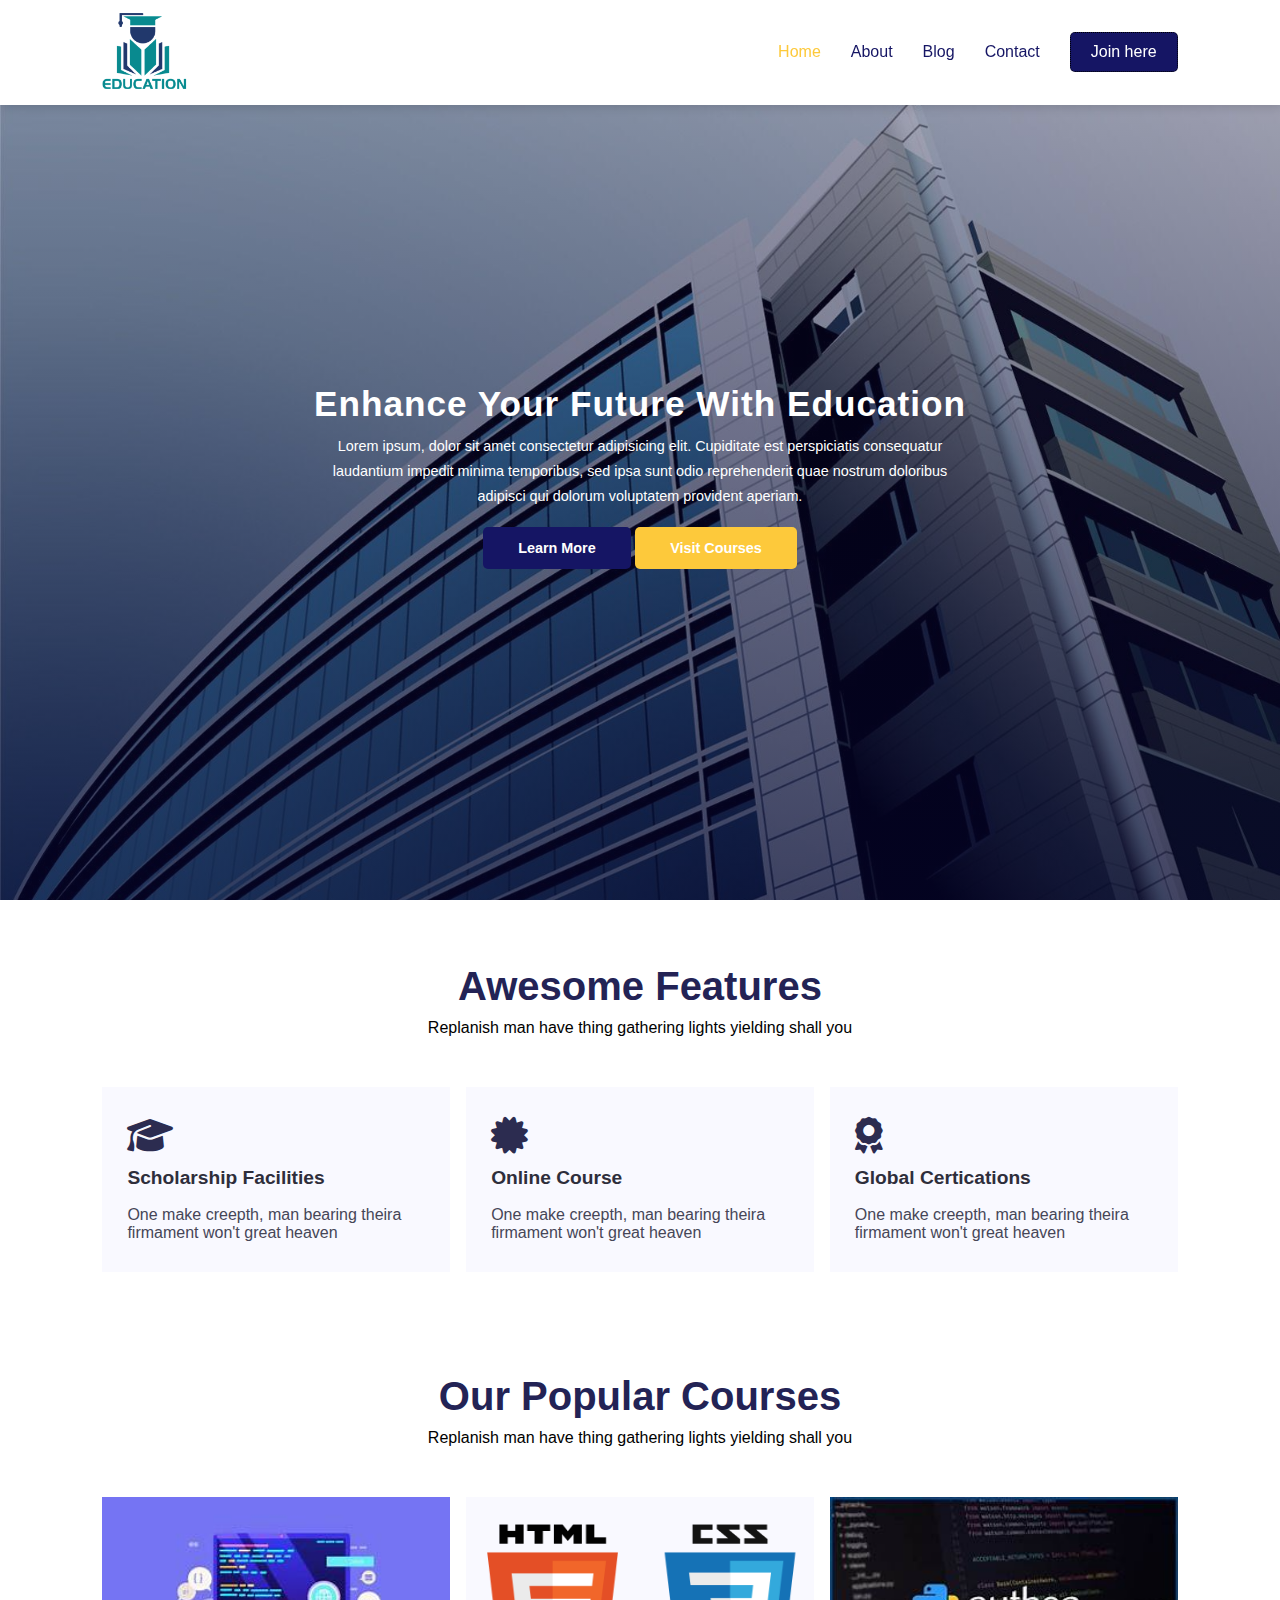
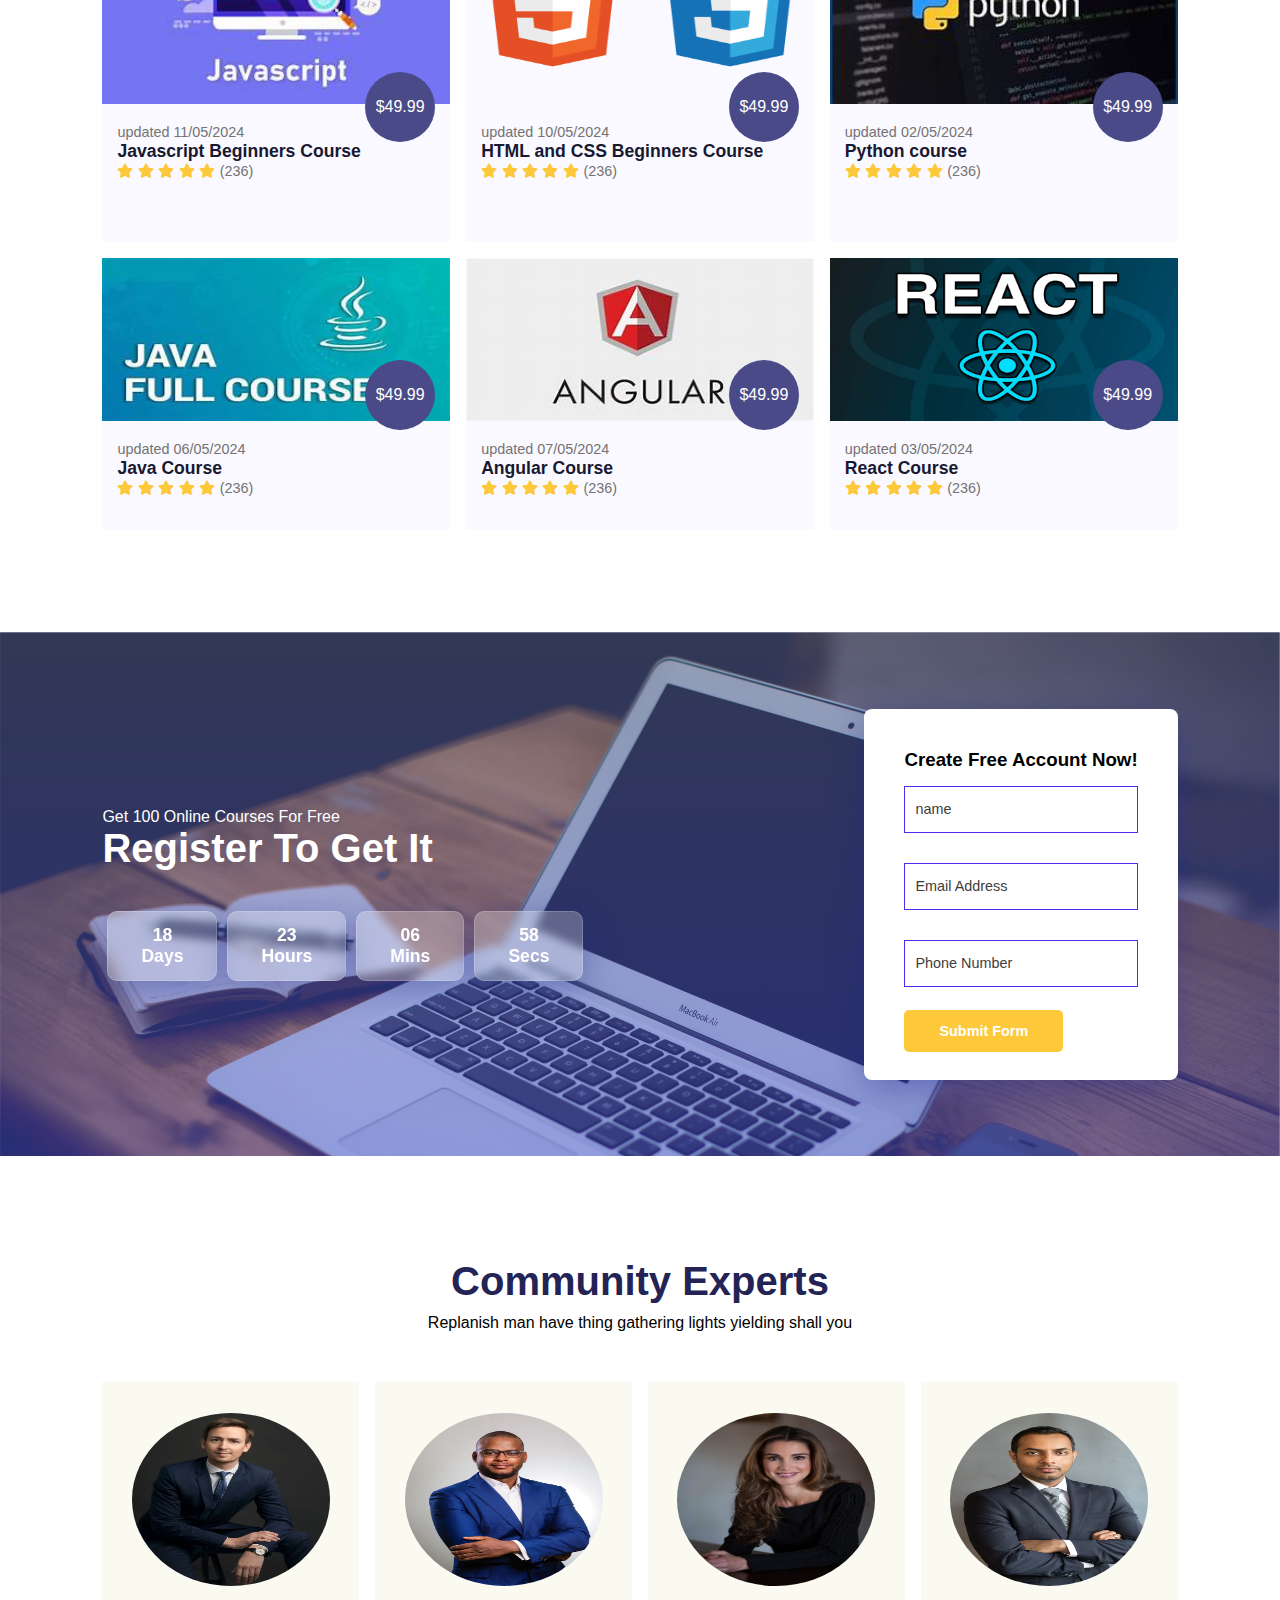
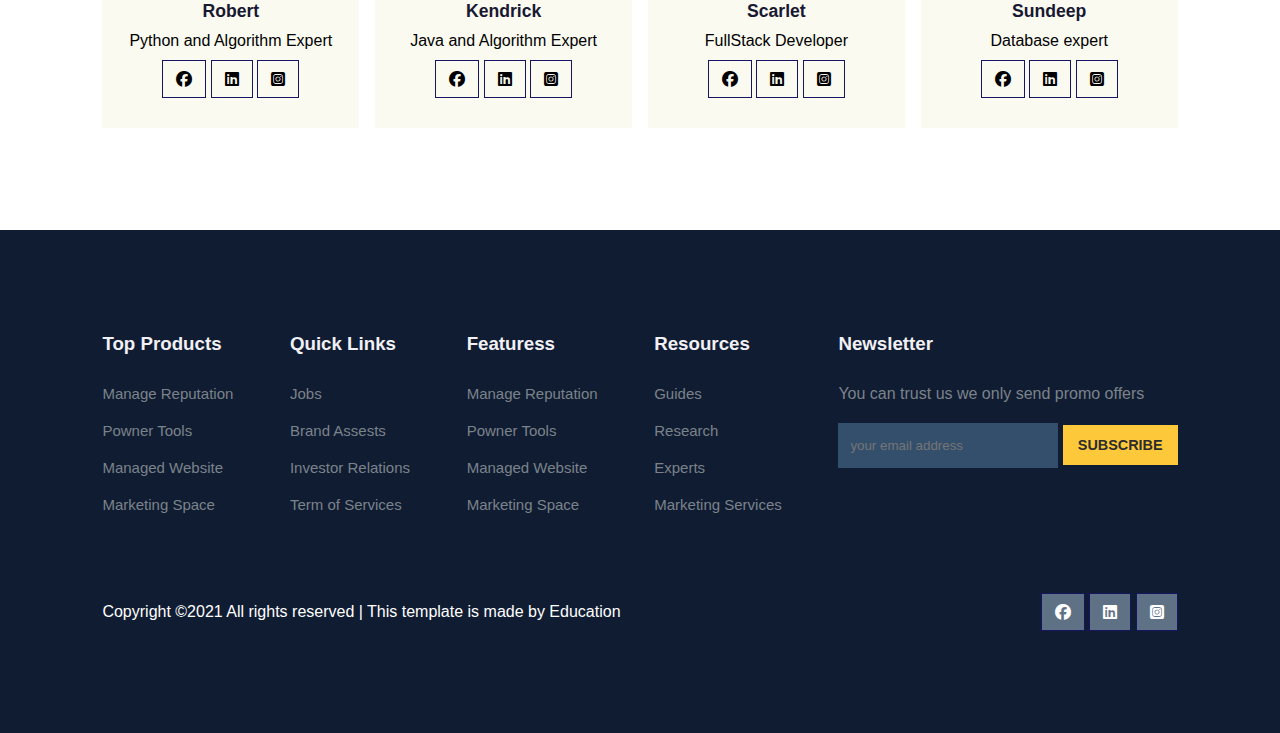
<file: index.html>
<!DOCTYPE html>
<html lang="en">
<head>
    <meta charset="UTF-8">
    <meta name="viewport" content="width=device-width, initial-scale=1.0">
    <title>Education website</title>

    <link rel="stylesheet" href="https://cdnjs.cloudflare.com/ajax/libs/font-awesome/6.5.2/css/all.min.css" />
    <link rel="stylesheet" href="style.css">


</head>
<body>

    <!-- navigation -->
     <nav>
        <img src="images/logo.png" alt="education logo">
        <div class="navigation">
            <ul>
                <i id="menu-close" class="fa-solid fa-xmark"></i>
                <li><a class="active" href="#">Home</a></li>
                <li><a href="about.html">About</a></li>
                <li><a href="blog.html">Blog</a></li>
                <li><a href="contact.html">Contact</a></li>
                <button>Join here</button>
            </ul>
            <img id="menu-btn" src="images/ham.webp" alt="hamburger menu icon">
        </div>
     </nav>


     <!-- home -->
      <section id="Home">
      <h2>Enhance Your Future With Education</h2>
      <p>Lorem ipsum, dolor sit amet consectetur adipisicing elit. Cupiditate est perspiciatis consequatur laudantium impedit minima temporibus, sed ipsa sunt odio reprehenderit quae nostrum doloribus adipisci qui dolorum voluptatem provident aperiam.</p>
      <div class="btn">
        <a class="blue" href="#">Learn More</a>
        <a class="yellow" href="#">Visit Courses</a>
      </div>

    </section>
       

    <!-- feature -->
    <section id="features">
        <h1>Awesome Features</h1>
        <p>Replanish man have thing gathering lights yielding shall you</p>

        <div class="fea-base">
            <div class="fea-box">
                <i class="fa-solid fa-graduation-cap"></i>
                <h3>Scholarship Facilities</h3>
                <p>One make creepth, man bearing theira firmament won't great heaven</p>
            </div>
            <div class="fea-box">
                <i class="fa-solid fa-certificate"></i>
                <h3>Online Course</h3>
                <p>One make creepth, man bearing theira firmament won't great heaven</p>
            </div>
            <div class="fea-box">
                <i class="fa-solid fa-award"></i>
                <h3>Global Certications</h3>
                <p>One make creepth, man bearing theira firmament won't great heaven</p>
            </div>
        </div>
    </section>

    <!-- courses  -->
     <section id="course">
        <h1>Our Popular Courses</h1>
        <p>Replanish man have thing gathering lights yielding shall you</p>
        <div class="course-box">

            <div class="courses">
                <img src="images/course1.jpg" alt="javascript course">
                  <div class="details">
                    <span>updated 11/05/2024</span>
                    <h6>Javascript Beginners Course</h6>
                    <div class="star">
                        <i class="fa-solid fa-star"></i>
                        <i class="fa-solid fa-star"></i>
                        <i class="fa-solid fa-star"></i>
                        <i class="fa-solid fa-star"></i>
                        <i class="fa-solid fa-star"></i>
                        <span>(236)</span>
                    </div>
                  </div>   
                  <div class="cost">
                    $49.99
                  </div>
            </div>

            <div class="courses">
                <img src="images/course 2.png" alt="HTML and CSS course image">
                  <div class="details">
                    <span>updated 10/05/2024</span>
                    <h6>HTML and CSS Beginners Course</h6>
                    <div class="star">
                        <i class="fa-solid fa-star"></i>
                        <i class="fa-solid fa-star"></i>
                        <i class="fa-solid fa-star"></i>
                        <i class="fa-solid fa-star"></i>
                        <i class="fa-solid fa-star"></i>
                        <span>(236)</span>
                    </div>
                  </div>   
                  <div class="cost">
                    $49.99
                  </div>
            </div>


            <div class="courses">
                <img src="images/course3.jpg" alt="Python course image">
                  <div class="details">
                    <span>updated 02/05/2024</span>
                    <h6>Python course</h6>
                    <div class="star">
                        <i class="fa-solid fa-star"></i>
                        <i class="fa-solid fa-star"></i>
                        <i class="fa-solid fa-star"></i>
                        <i class="fa-solid fa-star"></i>
                        <i class="fa-solid fa-star"></i>
                        <span>(236)</span>
                    </div>
                  </div>   
                  <div class="cost">
                    $49.99
                  </div>
            </div>


            <div class="courses">
                <img src="images/course4.jpg" alt="Java course image">
                  <div class="details">
                    <span>updated 06/05/2024</span>
                    <h6>Java Course</h6>
                    <div class="star">
                        <i class="fa-solid fa-star"></i>
                        <i class="fa-solid fa-star"></i>
                        <i class="fa-solid fa-star"></i>
                        <i class="fa-solid fa-star"></i>
                        <i class="fa-solid fa-star"></i>
                        <span>(236)</span>
                    </div>
                  </div>   
                  <div class="cost">
                    $49.99
                  </div>
            </div>

            <div class="courses">
                <img src="images/course 6.jpg" alt="Angular course image">
                  <div class="details">
                    <span>updated 07/05/2024</span>
                    <h6> Angular Course</h6>
                    <div class="star">
                        <i class="fa-solid fa-star"></i>
                        <i class="fa-solid fa-star"></i>
                        <i class="fa-solid fa-star"></i>
                        <i class="fa-solid fa-star"></i>
                        <i class="fa-solid fa-star"></i>
                        <span>(236)</span>
                    </div>
                  </div>   
                  <div class="cost">
                    $49.99
                  </div>
            </div>

            <div class="courses">
                <img src="images/course 5.jpg" alt="React course image">
                  <div class="details">
                    <span>updated 03/05/2024</span>
                    <h6>React Course </h6>
                    <div class="star">
                        <i class="fa-solid fa-star"></i>
                        <i class="fa-solid fa-star"></i>
                        <i class="fa-solid fa-star"></i>
                        <i class="fa-solid fa-star"></i>
                        <i class="fa-solid fa-star"></i>
                        <span>(236)</span>
                    </div>
                  </div>   
                  <div class="cost">
                    $49.99
                  </div>
            </div>
            
        </div>
        </section>


        <!-- register -->
        <section id="registration">
          <div div class="reminder">
            <p>Get 100 Online Courses For Free </p>
            <h1>Register To Get It</h1>
             <div class="time">
              <div class="date">
                18 <br> Days
              </div>
              <div class="date">
                23 <br> Hours
              </div>
              <div class="date">
               06 <br> Mins
              </div>
              <div class="date">
                58 <br> Secs
              </div>
             </div> 
            </div>



          <div class="form">
            <h3>Create Free Account Now!</h3>
            <input type="text" placeholder="name">
            <input type="text" placeholder="Email Address">
            <input type="text" placeholder="Phone Number">
            <div class="btn">
              <a class="yellow" href="#">Submit Form</a>
            </div>
          </div>
        </section>


        <!-- profiles -->
        <section id="experts">
          <h1>Community Experts</h1>
          <p>Replanish man have thing gathering lights yielding shall you</p>
          <div class="expert-box">

            <div class="profile">
             <img src="images/profile1.jpg" alt="Experts Profile Picture">
             <h6>Robert</h6>
             <p>Python and Algorithm Expert</p>
             <div class="pro-links">
              <i class="fa-brands fa-facebook"></i>
              <i class="fa-brands fa-linkedin"></i>
              <i class="fa-brands fa-square-instagram"></i>
             </div>
            </div>

            <div class="profile">
              <img src="images/profile2.jpg" alt="Experts Profile Picture">
              <h6>Kendrick</h6>
              <p>Java and Algorithm Expert</p>
              <div class="pro-links">
               <i class="fa-brands fa-facebook"></i>
               <i class="fa-brands fa-linkedin"></i>
               <i class="fa-brands fa-square-instagram"></i>
              </div>
             </div>


             <div class="profile">
              <img src="images/profile3.jpg" alt="Experts Profile Picture">
              <h6>Scarlet</h6>
              <p>FullStack Developer</p>
              <div class="pro-links">
               <i class="fa-brands fa-facebook"></i>
               <i class="fa-brands fa-linkedin"></i>
               <i class="fa-brands fa-square-instagram"></i>
              </div>
             </div>

             <div class="profile">
              <img src="images/profile 4.jpg" alt="Experts Profile Picture">
              <h6>Sundeep</h6>
              <p>Database expert</p>
              <div class="pro-links">
               <i class="fa-brands fa-facebook"></i>
               <i class="fa-brands fa-linkedin"></i>
               <i class="fa-brands fa-square-instagram"></i>
              </div>
             </div>

          </div>
        </section>

        <!-- footer -->
       <footer>
        <div class="footer-col">
          <h3>Top Products</h3>
          <li>Manage Reputation</li>
          <li>Powner Tools</li>
          <li>Managed Website</li>
          <li>Marketing Space</li>
        </div>

        <div class="footer-col">
          <h3>Quick Links</h3>
          <li>Jobs</li>
          <li>Brand Assests</li>
          <li>Investor Relations</li>
          <li>Term of Services</li>
        </div>

        <div class="footer-col">
          <h3>Featuress</h3>
          <li>Manage Reputation</li>
          <li>Powner Tools</li>
          <li>Managed Website</li>
          <li>Marketing Space</li>
        </div>

        <div class="footer-col">
          <h3>Resources</h3>
          <li>Guides</li>
          <li>Research</li>
          <li>Experts</li>
          <li>Marketing Services</li>
        </div>


        <div class="footer-col footer-news">
           <h3>Newsletter</h3>
           <p>You can trust us we only send promo offers</p>
           <div class="subscribe">
            <input type="text" placeholder="your email address">
            <a href="#" class="yellow">SUBSCRIBE</a>
           </div>
        </div>

        <div class="copyright">
          <p>Copyright ©2021 All rights reserved | This template is made by Education </p>
          <div class="pro-links">
              <i class="fa-brands fa-facebook"></i>
              <i class="fa-brands fa-linkedin"></i>
              <i class="fa-brands fa-square-instagram"></i>
          </div>
        </div>
       </footer>


       <script>
        // hamburger
        const closemenu = document.getElementById("menu-close");
         const hamburger = document.getElementById("menu-btn");
         const navmenu = document.querySelector("nav .navigation ul");
         
           hamburger.addEventListener("click",()=>{
           navmenu.classList.add("active")
          });

           closemenu.addEventListener("click",()=>{
            navmenu.classList.remove("active")
        })

        

        

        
       </script>
</body>
</html>
</file>
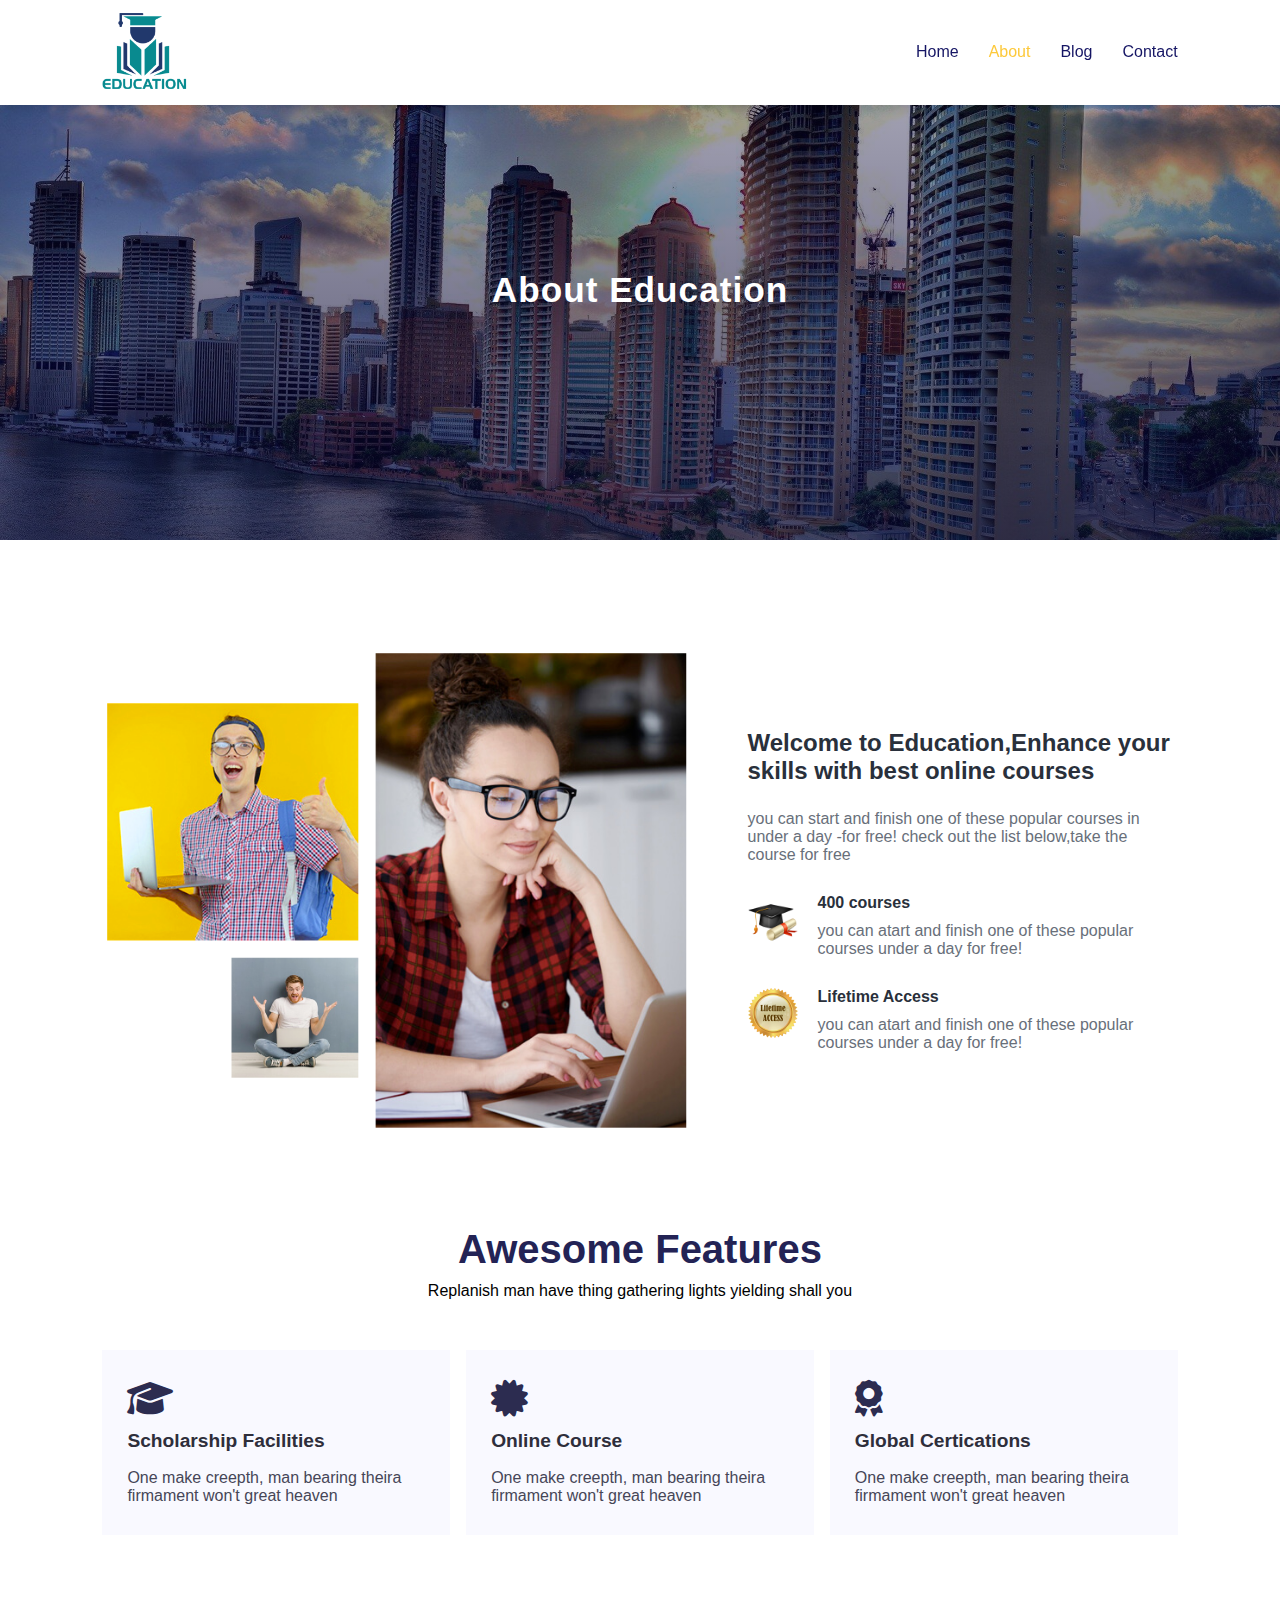
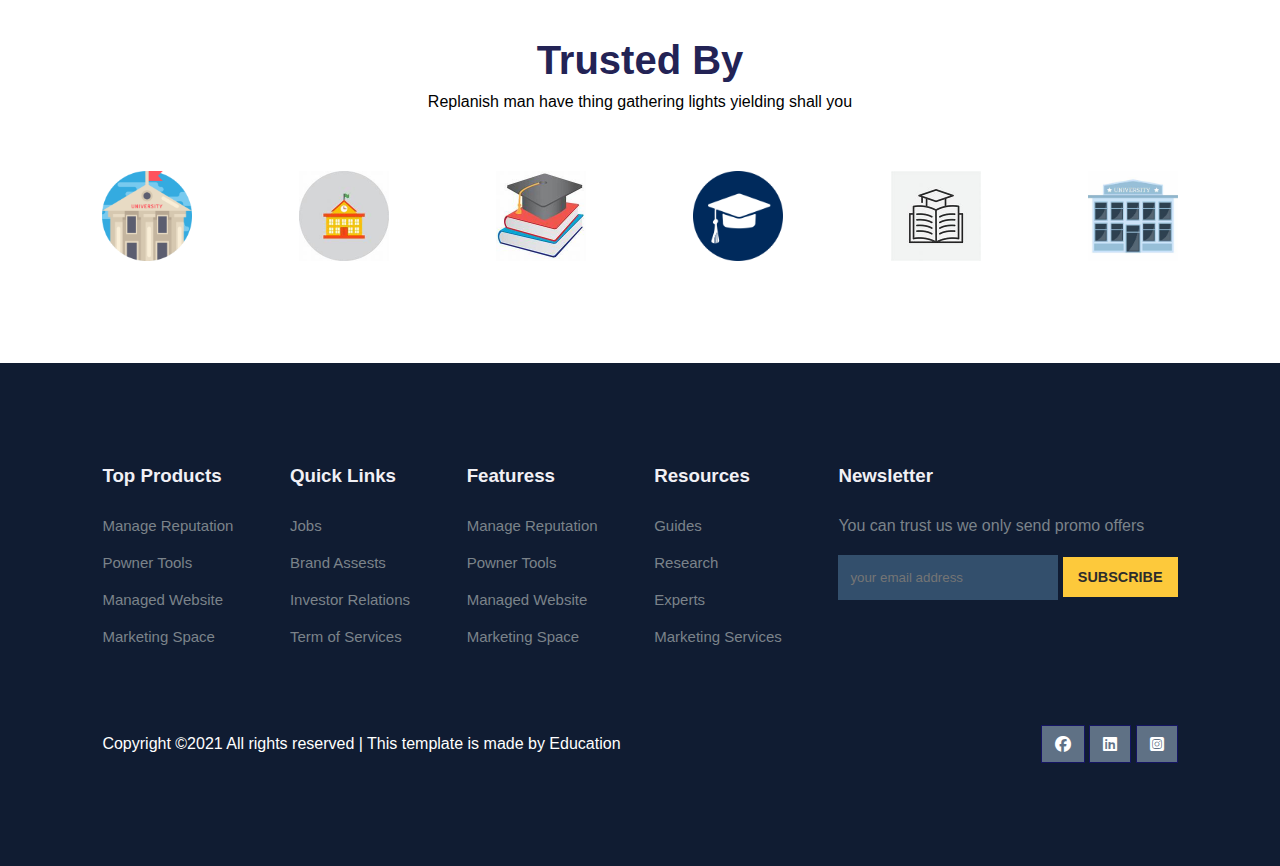
<file: about.html>
<!DOCTYPE html>
<html lang="en">
<head>
    <meta charset="UTF-8">
    <meta name="viewport" content="width=device-width, initial-scale=1.0">
    <title>Education website</title>

    <link rel="stylesheet" href="https://cdnjs.cloudflare.com/ajax/libs/font-awesome/6.5.2/css/all.min.css" />
    <link rel="stylesheet" href="style.css">


</head>
<body>

    <!-- navigation -->
     <nav>
        <img src="images/logo.png" alt="education logo">
        <div class="navigation">
            <ul>
                <i id="menu-close" class="fa-solid fa-xmark"></i>
                <li><a href="index.html">Home</a></li>
                <li><a class="active" href="about.html">About</a></li>
                <li><a href="blog.html">Blog</a></li>
                <li><a href="contact.html">Contact</a></li>
            </ul>
            <img id="menu-btn" src="images/ham.webp" alt="hamburger menu icon">
        </div>
     </nav>


     <!-- home -->
      <section id="about-home">
      <h2>About Education</h2>
    </section>
       
    <!-- about-info -->
     <section id="about-conatiner">
        <div class="about-image">
        <img class="about-img" src="images/img a1.png" alt="about image">
        </div>

        <div class="about-text">
          <h2>Welcome to Education,Enhance your skills with best online courses</h2>
          <p>you can start and finish one of these popular courses in under a day -for free! check out the list below,take the course for free</p>
          <div class="about-fea">
            <img src="images/course about.png" alt="courses">
            <div class="fea-text">
                <h5>400 courses</h5>
                <p>you can atart and finish one of these popular courses under a day for free!</p>
            </div>
          </div>

          <div class="about-fea">
            <img src="images/about life.png" alt="lifetime access courses">
            <div class="fea-text">
                <h5>Lifetime Access</h5>
                <p>you can atart and finish one of these popular courses under a day for free!</p>
            </div>
          </div>

        </div>
     </section>

    <!-- feature -->
    <section id="features">
        <h1>Awesome Features</h1>
        <p>Replanish man have thing gathering lights yielding shall you</p>

        <div class="fea-base">
            <div class="fea-box">
                <i class="fa-solid fa-graduation-cap"></i>
                <h3>Scholarship Facilities</h3>
                <p>One make creepth, man bearing theira firmament won't great heaven</p>
            </div>
            <div class="fea-box">
                <i class="fa-solid fa-certificate"></i>
                <h3>Online Course</h3>
                <p>One make creepth, man bearing theira firmament won't great heaven</p>
            </div>
            <div class="fea-box">
                <i class="fa-solid fa-award"></i>
                <h3>Global Certications</h3>
                <p>One make creepth, man bearing theira firmament won't great heaven</p>
            </div>
        </div>
    </section>


    <section id="trust">
        <h1>Trusted By</h1>
        <p>Replanish man have thing gathering lights yielding shall you</p>
        
        <div class="trust-img">
            <img src="images/uni icon 1.png" alt="trusted by">
            <img src="images/uni icon 2.jpg" alt="trusted by">
            <img src="images/uni icon 3.jpg" alt="trusted by">
            <img src="images/uni icon 4.png" alt="trusted by">
            <img src="images/uni icon 5.jpg" alt="trusted by">
            <img src="images/uni icon 7.jpg" alt="trusted by">
        </div>

    </section>

        <!-- footer -->
       <footer>
        <div class="footer-col">
          <h3>Top Products</h3>
          <li>Manage Reputation</li>
          <li>Powner Tools</li>
          <li>Managed Website</li>
          <li>Marketing Space</li>
        </div>

        <div class="footer-col">
          <h3>Quick Links</h3>
          <li>Jobs</li>
          <li>Brand Assests</li>
          <li>Investor Relations</li>
          <li>Term of Services</li>
        </div>

        <div class="footer-col">
          <h3>Featuress</h3>
          <li>Manage Reputation</li>
          <li>Powner Tools</li>
          <li>Managed Website</li>
          <li>Marketing Space</li>
        </div>

        <div class="footer-col">
          <h3>Resources</h3>
          <li>Guides</li>
          <li>Research</li>
          <li>Experts</li>
          <li>Marketing Services</li>
        </div>


        <div class="footer-col footer-news">
           <h3>Newsletter</h3>
           <p>You can trust us we only send promo offers</p>
           <div class="subscribe">
            <input type="text" placeholder="your email address">
            <a href="#" class="yellow">SUBSCRIBE</a>
           </div>
        </div>

        <div class="copyright">
          <p>Copyright ©2021 All rights reserved | This template is made by Education </p>
          <div class="pro-links">
              <i class="fa-brands fa-facebook"></i>
              <i class="fa-brands fa-linkedin"></i>
              <i class="fa-brands fa-square-instagram"></i>
          </div>
        </div>
       </footer>


       <script>
        // hamburger
        const closemenu = document.getElementById("menu-close");
         const hamburger = document.getElementById("menu-btn");
         const navmenu = document.querySelector("nav .navigation ul");
         
           hamburger.addEventListener("click",()=>{
           navmenu.classList.add("active")
          });

           closemenu.addEventListener("click",()=>{
            navmenu.classList.remove("active")
        })

        

        

        
       </script>
</body>
</html>
</file>
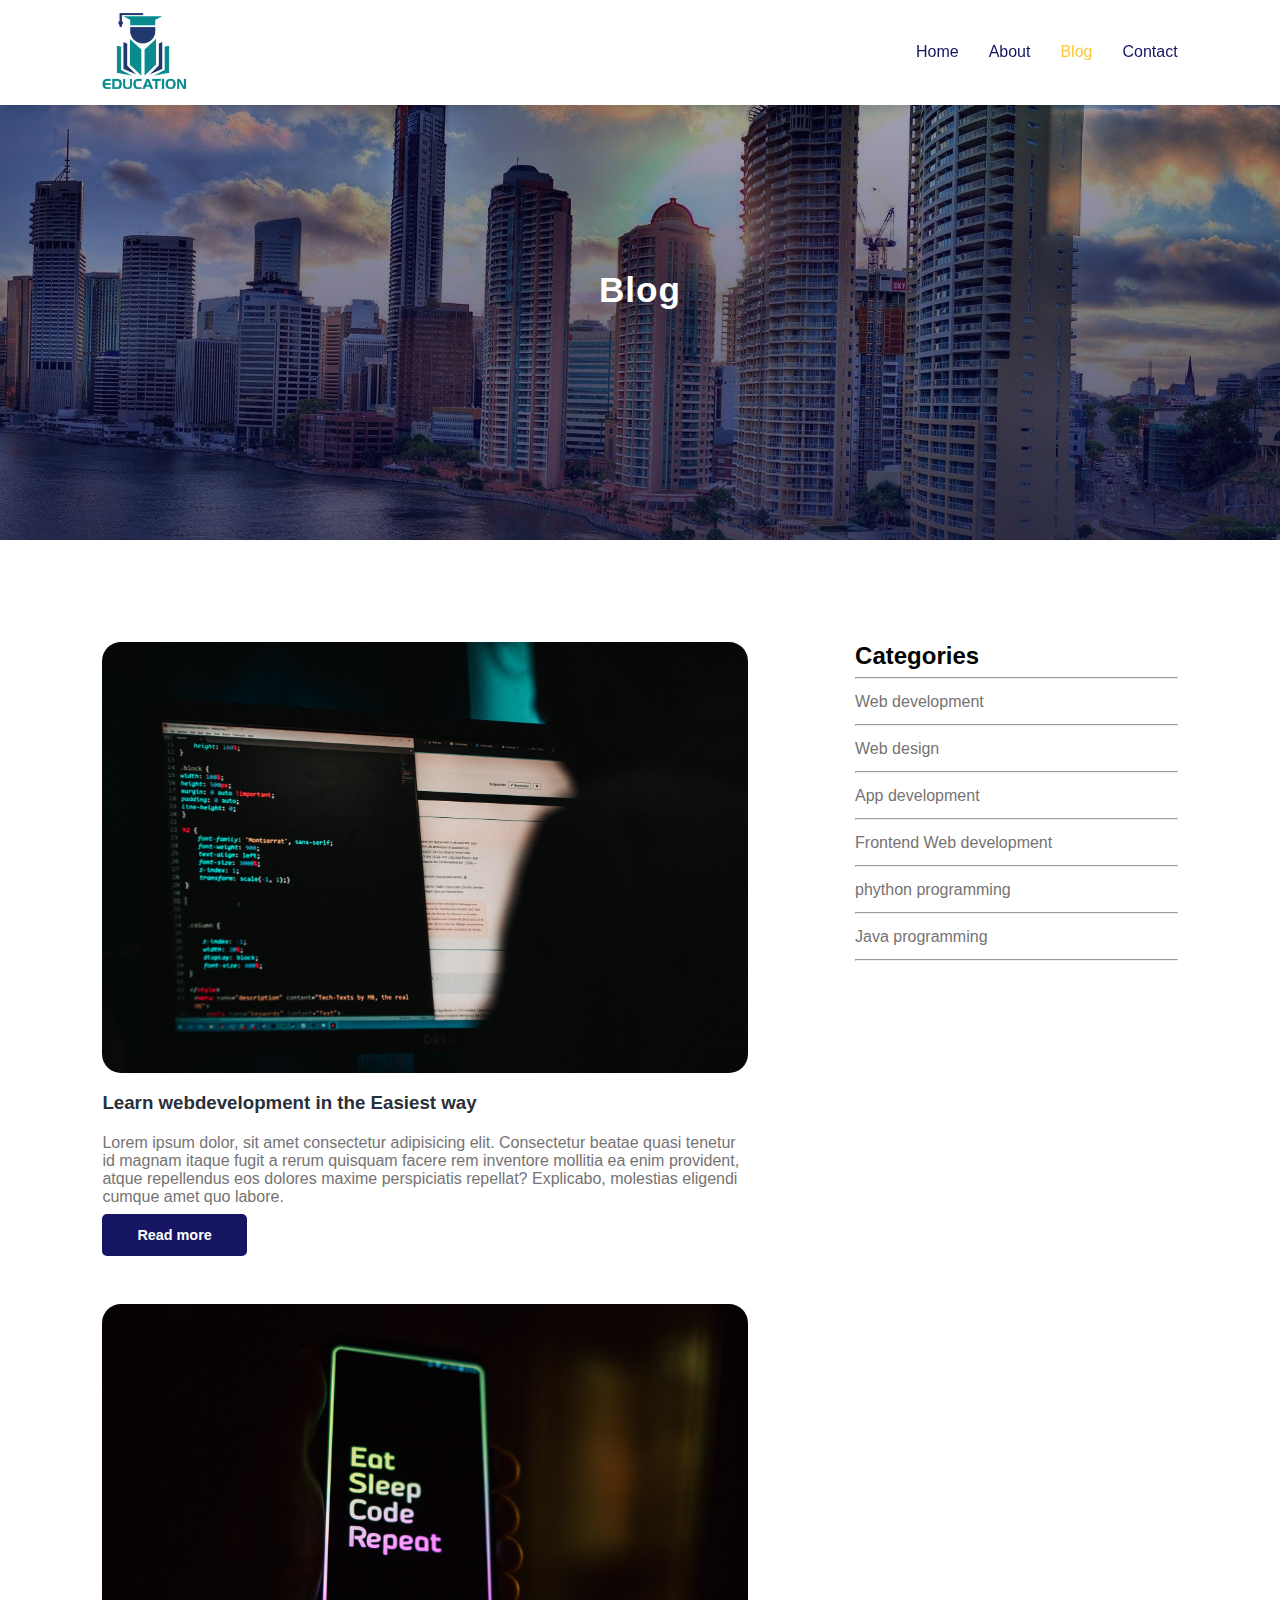
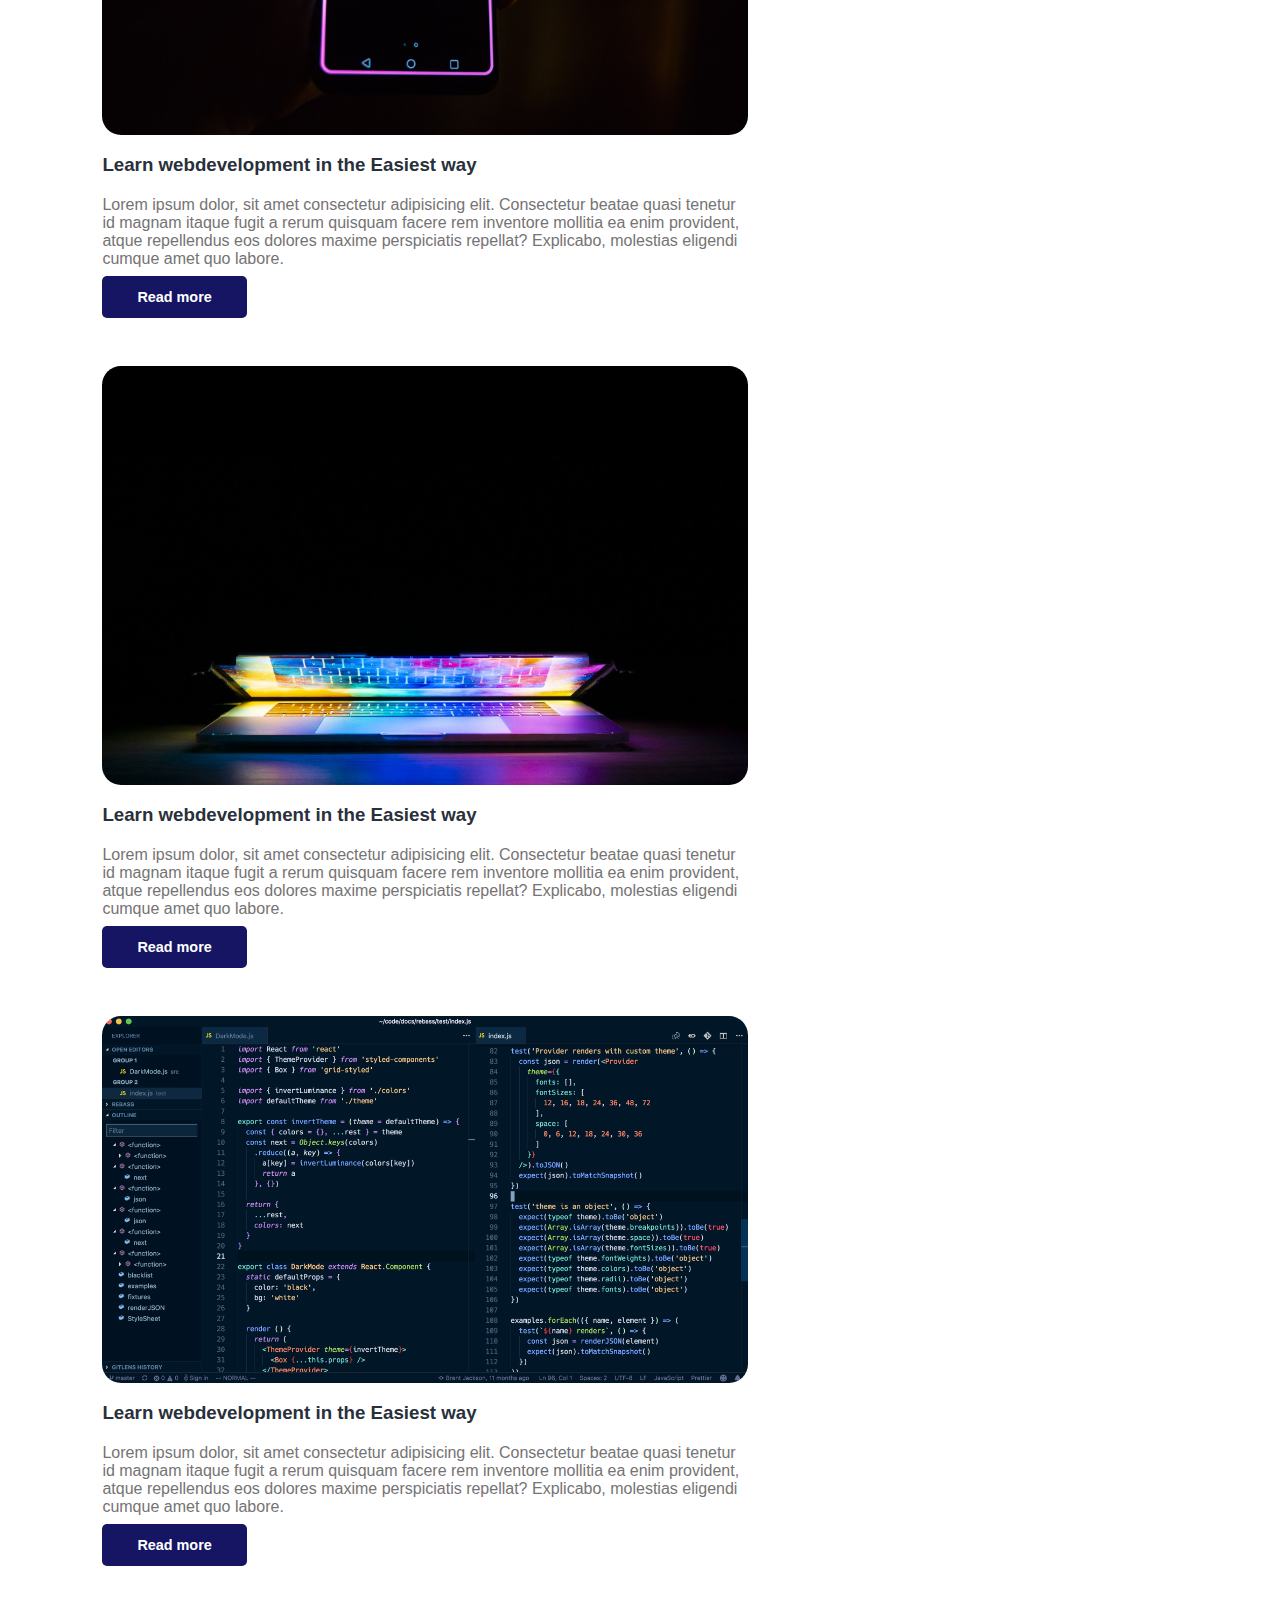
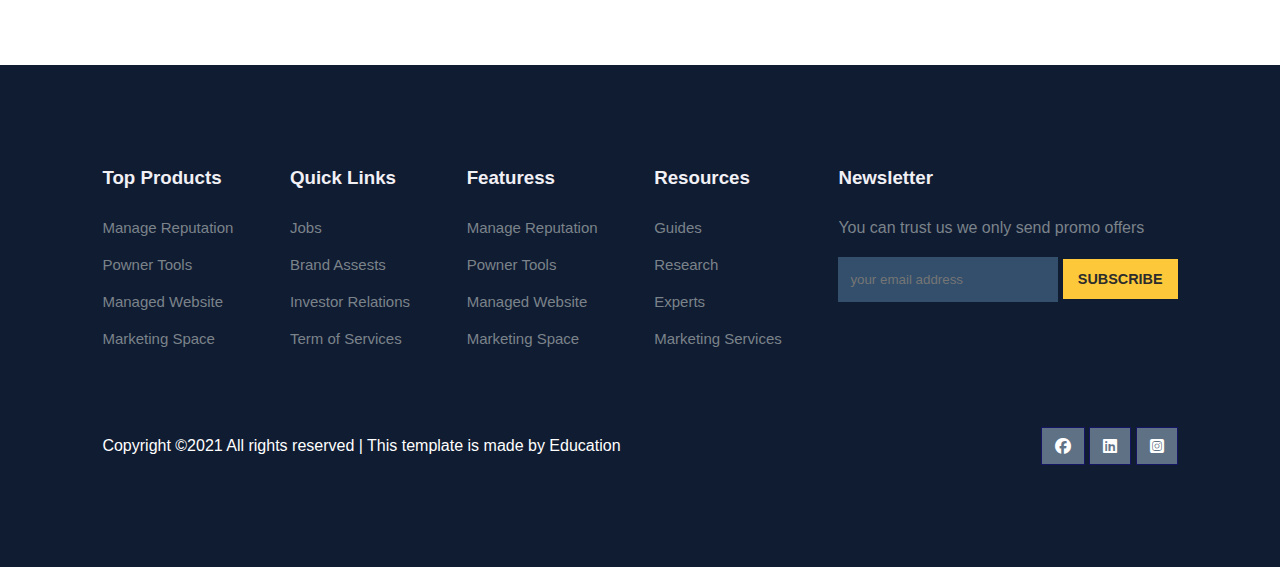
<file: blog.html>
<!DOCTYPE html>
<html lang="en">
<head>
    <meta charset="UTF-8">
    <meta name="viewport" content="width=device-width, initial-scale=1.0">
    <title>Education website</title>

    <link rel="stylesheet" href="https://cdnjs.cloudflare.com/ajax/libs/font-awesome/6.5.2/css/all.min.css" />
    <link rel="stylesheet" href="style.css">


</head>
<body>

    <!-- navigation -->
     <nav>
        <img src="images/logo.png" alt="education logo">
        <div class="navigation">
            <ul>
                <i id="menu-close" class="fa-solid fa-xmark"></i>
                <li><a href="index.html">Home</a></li>
                <li><a href="about.html">About</a></li>
                <li><a class="active" href="blog.html">Blog</a></li>
                <li><a href="contact.html">Contact</a></li>
            </ul>
            <img id="menu-btn" src="images/ham.webp" alt="hamburger menu icon">
        </div>
     </nav>


     <!-- home -->
      <section id="about-home">
      <h2>Blog</h2>
      </section>

    <section id="blog-container">
         <div class="blogs">
            <div class="post">
                <img src="images/b1.jpg" alt="blog">
                <h3>Learn webdevelopment in the Easiest way</h3>
                <p>Lorem ipsum dolor, sit amet consectetur adipisicing elit. Consectetur beatae quasi tenetur id magnam itaque fugit a rerum quisquam facere rem inventore mollitia ea enim provident, atque repellendus eos dolores maxime perspiciatis repellat? Explicabo, molestias eligendi cumque amet quo labore.</p>
                <a href="post.html">Read more</a>
            </div>
            <div class="post">
                <img src="images/b2.jpg" alt="blog">
                <h3>Learn webdevelopment in the Easiest way</h3>
                <p>Lorem ipsum dolor, sit amet consectetur adipisicing elit. Consectetur beatae quasi tenetur id magnam itaque fugit a rerum quisquam facere rem inventore mollitia ea enim provident, atque repellendus eos dolores maxime perspiciatis repellat? Explicabo, molestias eligendi cumque amet quo labore.</p>
                <a href="post2.html">Read more</a>
            </div>
            <div class="post">
                <img src="images/b3.jpg" alt="blog">
                <h3>Learn webdevelopment in the Easiest way</h3>
                <p>Lorem ipsum dolor, sit amet consectetur adipisicing elit. Consectetur beatae quasi tenetur id magnam itaque fugit a rerum quisquam facere rem inventore mollitia ea enim provident, atque repellendus eos dolores maxime perspiciatis repellat? Explicabo, molestias eligendi cumque amet quo labore.</p>
                <a href="post3.html">Read more</a>
            </div>
            <div class="post">
                <img src="images/b4.png" alt="blog">
                <h3>Learn webdevelopment in the Easiest way</h3>
                <p>Lorem ipsum dolor, sit amet consectetur adipisicing elit. Consectetur beatae quasi tenetur id magnam itaque fugit a rerum quisquam facere rem inventore mollitia ea enim provident, atque repellendus eos dolores maxime perspiciatis repellat? Explicabo, molestias eligendi cumque amet quo labore.</p>
                <a href="post4.html">Read more</a>
            </div>
         </div>
         <div class="cate">
            <h2>Categories</h2>
            <hr>
            <a href="#">Web development</a>
            <hr>
            <a href="#">Web design</a>
            <hr>
            <a href="#">App development</a>
            <hr>
            <a href="#">Frontend Web development</a>
            <hr>
            <a href="#">phython programming</a>
            <hr>
            <a href="#">Java programming</a>
            <hr>
         </div>
    </section>

    <!-- footer -->
      <footer>
        <div class="footer-col">
          <h3>Top Products</h3>
          <li>Manage Reputation</li>
          <li>Powner Tools</li>
          <li>Managed Website</li>
          <li>Marketing Space</li>
        </div>

        <div class="footer-col">
          <h3>Quick Links</h3>
          <li>Jobs</li>
          <li>Brand Assests</li>
          <li>Investor Relations</li>
          <li>Term of Services</li>
        </div>

        <div class="footer-col">
          <h3>Featuress</h3>
          <li>Manage Reputation</li>
          <li>Powner Tools</li>
          <li>Managed Website</li>
          <li>Marketing Space</li>
        </div>

        <div class="footer-col">
          <h3>Resources</h3>
          <li>Guides</li>
          <li>Research</li>
          <li>Experts</li>
          <li>Marketing Services</li>
        </div>


        <div class="footer-col footer-news">
           <h3>Newsletter</h3>
           <p>You can trust us we only send promo offers</p>
           <div class="subscribe">
            <input type="text" placeholder="your email address">
            <a href="#" class="yellow">SUBSCRIBE</a>
           </div>
        </div>

        <div class="copyright">
          <p>Copyright ©2021 All rights reserved | This template is made by Education </p>
          <div class="pro-links">
              <i class="fa-brands fa-facebook"></i>
              <i class="fa-brands fa-linkedin"></i>
              <i class="fa-brands fa-square-instagram"></i>
          </div>
        </div>
      </footer>


       <script>
        // hamburger
        const closemenu = document.getElementById("menu-close");
         const hamburger = document.getElementById("menu-btn");
         const navmenu = document.querySelector("nav .navigation ul");
         
           hamburger.addEventListener("click",()=>{
           navmenu.classList.add("active")
          });

           closemenu.addEventListener("click",()=>{
            navmenu.classList.remove("active")
        })

        

        

        
       </script>
</body>
</html>
</file>
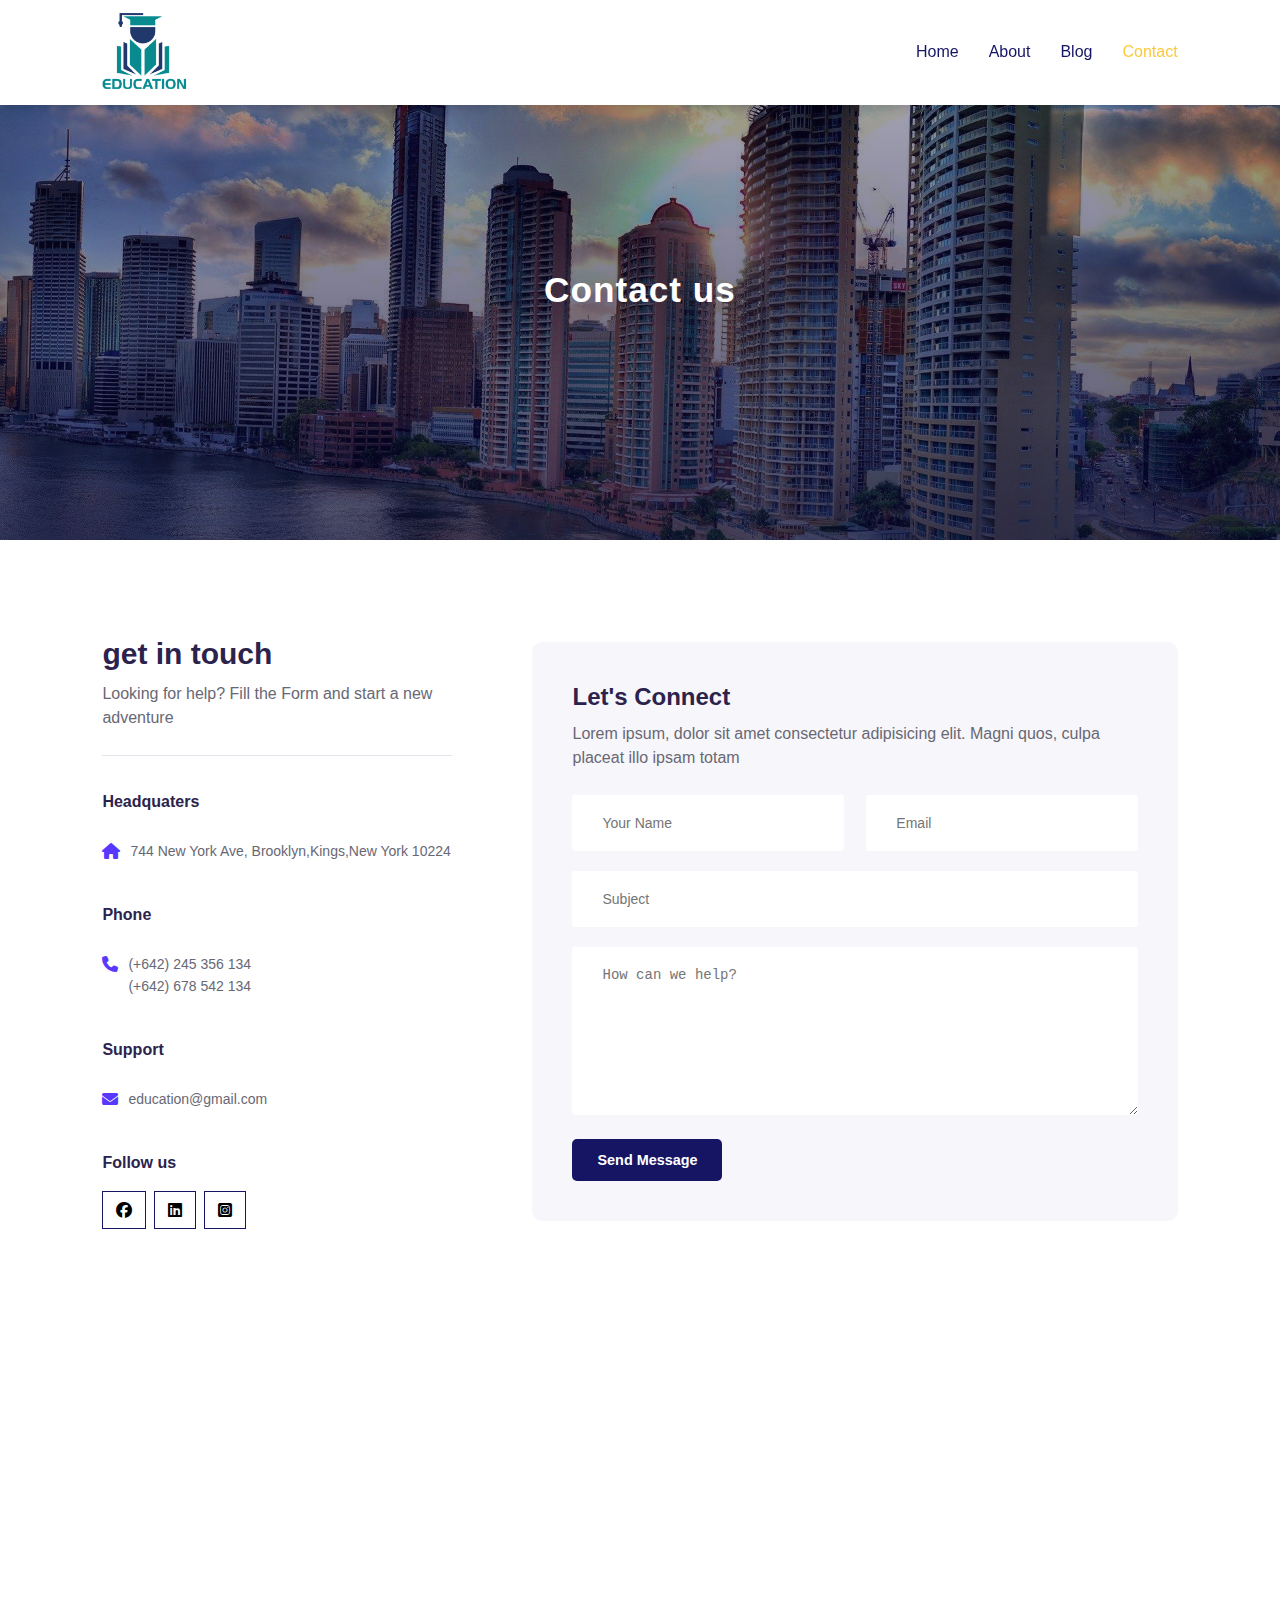
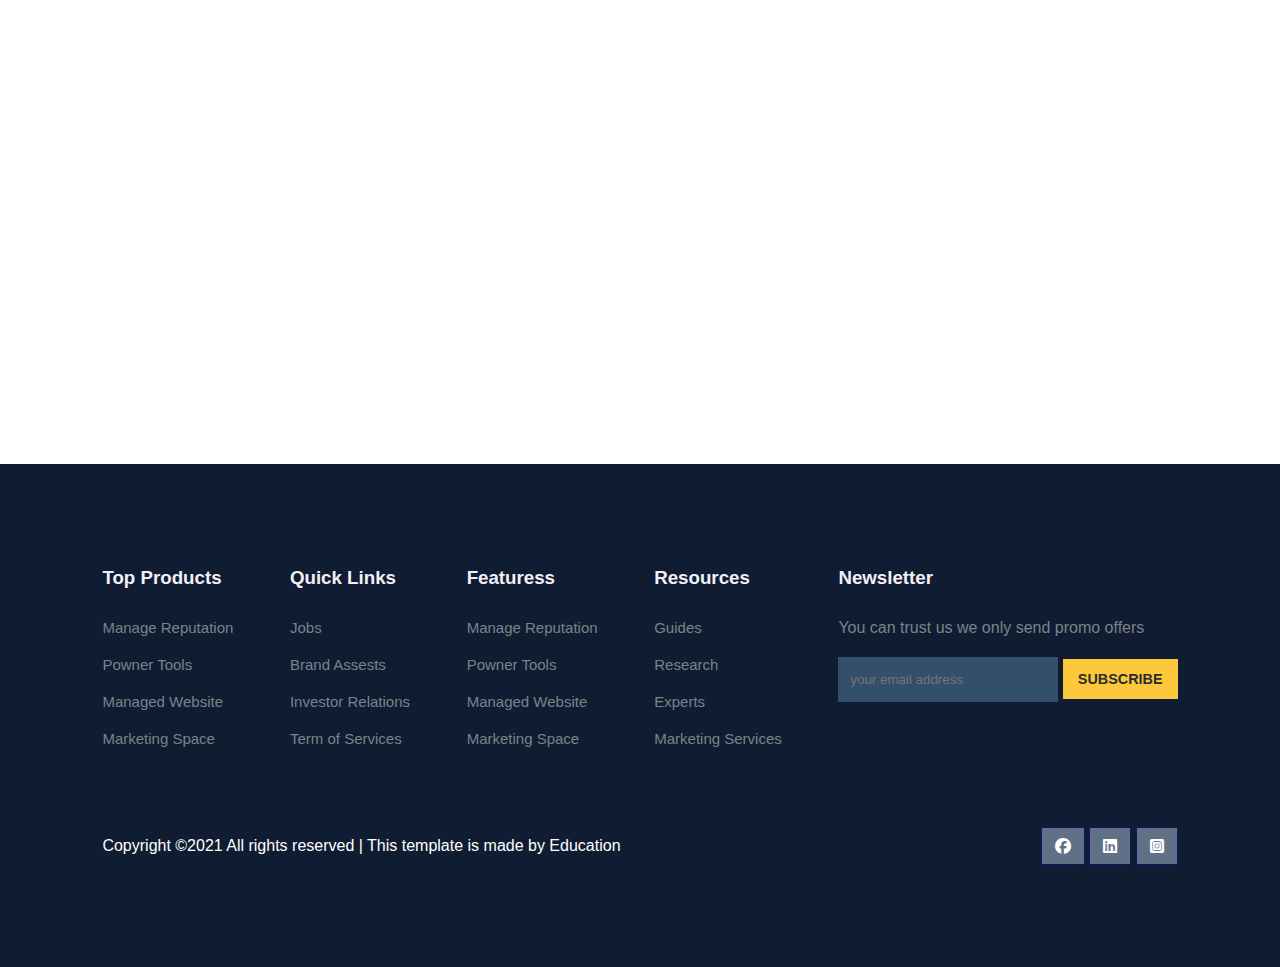
<file: contact.html>
<!DOCTYPE html>
<html lang="en">
<head>
    <meta charset="UTF-8">
    <meta name="viewport" content="width=device-width, initial-scale=1.0">
    <title>Education website</title>

    <link rel="stylesheet" href="https://cdnjs.cloudflare.com/ajax/libs/font-awesome/6.5.2/css/all.min.css" />
    <link rel="stylesheet" href="style.css">


</head>
<body>

    <!-- navigation -->
     <nav>
        <img src="images/logo.png" alt="education logo">
        <div class="navigation">
            <ul>
                <i id="menu-close" class="fa-solid fa-xmark"></i>
                <li><a href="index.html">Home</a></li>
                <li><a href="about.html">About</a></li>
                <li><a href="blog.html">Blog</a></li>
                <li><a  class="active" href="contact.html">Contact</a></li>
            </ul>
            <img id="menu-btn" src="images/ham.webp" alt="hamburger menu icon">
        </div>
     </nav>


     <!-- home -->
      <section id="about-home">
      <h2>Contact us</h2>
      </section>

      <section id="contact">
        <div class="getin">
            <h2>get in touch</h2>
            <p>Looking for help? Fill the Form and start a new adventure</p>

            <div class="getin-details">
                <h3>Headquaters</h3>
                <div>
                    <i class="fa-solid fa-house get"></i>
                    <p>744 New York Ave, Brooklyn,Kings,New York 10224</p>
                </div>

                <h3>Phone</h3>
                <div>
                    <i class="fa-solid fa-phone get"></i>
                    <p>(+642) 245 356 134 <br>
                        (+642) 678 542 134 </p>
                </div>

                <h3>Support</h3>
                <div>
                    <i class="fa-solid fa-envelope get"></i>
                    <p>education@gmail.com</p>
                </div>

                <h3>Follow us</h3>
                <div class="pro-links">
                    <i class="fa-brands fa-facebook"></i>
                    <i class="fa-brands fa-linkedin"></i>
                    <i class="fa-brands fa-square-instagram"></i>
                   </div>
            </div>
        </div>
        <div class="form">
            <h4>Let's Connect</h4>
            <p>Lorem ipsum, dolor sit amet consectetur adipisicing elit. Magni quos, culpa placeat illo ipsam totam </p>
            <div class="form-row">
                <input type="text" placeholder="Your Name">
                <input type="text" placeholder="Email">
            </div>
            <div class="form-col">
                <input type="text" placeholder="Subject">
            </div>
            <div class="form-col">
               <textarea name="" id="" cols="30" rows="8" placeholder="How can we help?"></textarea>
            </div>
            <div class="form-col">
              <button>Send Message</button>
            </div>

        </div>
      </section>

      <section id="map">
        <iframe src="https://www.google.com/maps/embed?pb=!1m18!1m12!1m3!1d15249885.318783779!2d82.75252935!3d21.0680074!2m3!1f0!2f0!3f0!3m2!1i1024!2i768!4f13.1!3m3!1m2!1s0x30635ff06b92b791%3A0xd78c4fa1854213a6!2sIndia!5e0!3m2!1sen!2sin!4v1718553915048!5m2!1sen!2sin" 
        style="border:0;" allowfullscreen="" loading="lazy" referrerpolicy="no-referrer-when-downgrade"></iframe>
      </section>

    <!-- footer -->
      <footer>
        <div class="footer-col">
          <h3>Top Products</h3>
          <li>Manage Reputation</li>
          <li>Powner Tools</li>
          <li>Managed Website</li>
          <li>Marketing Space</li>
        </div>

        <div class="footer-col">
          <h3>Quick Links</h3>
          <li>Jobs</li>
          <li>Brand Assests</li>
          <li>Investor Relations</li>
          <li>Term of Services</li>
        </div>

        <div class="footer-col">
          <h3>Featuress</h3>
          <li>Manage Reputation</li>
          <li>Powner Tools</li>
          <li>Managed Website</li>
          <li>Marketing Space</li>
        </div>

        <div class="footer-col">
          <h3>Resources</h3>
          <li>Guides</li>
          <li>Research</li>
          <li>Experts</li>
          <li>Marketing Services</li>
        </div>


        <div class="footer-col footer-news">
           <h3>Newsletter</h3>
           <p>You can trust us we only send promo offers</p>
           <div class="subscribe">
            <input type="text" placeholder="your email address">
            <a href="#" class="yellow">SUBSCRIBE</a>
           </div>
        </div>

        <div class="copyright">
          <p>Copyright ©2021 All rights reserved | This template is made by Education </p>
          <div class="pro-links">
              <i class="fa-brands fa-facebook"></i>
              <i class="fa-brands fa-linkedin"></i>
              <i class="fa-brands fa-square-instagram"></i>
          </div>
        </div>
      </footer>


       <script>
        // hamburger
        const closemenu = document.getElementById("menu-close");
         const hamburger = document.getElementById("menu-btn");
         const navmenu = document.querySelector("nav .navigation ul");
         
           hamburger.addEventListener("click",()=>{
           navmenu.classList.add("active")
          });

           closemenu.addEventListener("click",()=>{
            navmenu.classList.remove("active")
        })

        

        

        
       </script>
</body>
</html>
</file>
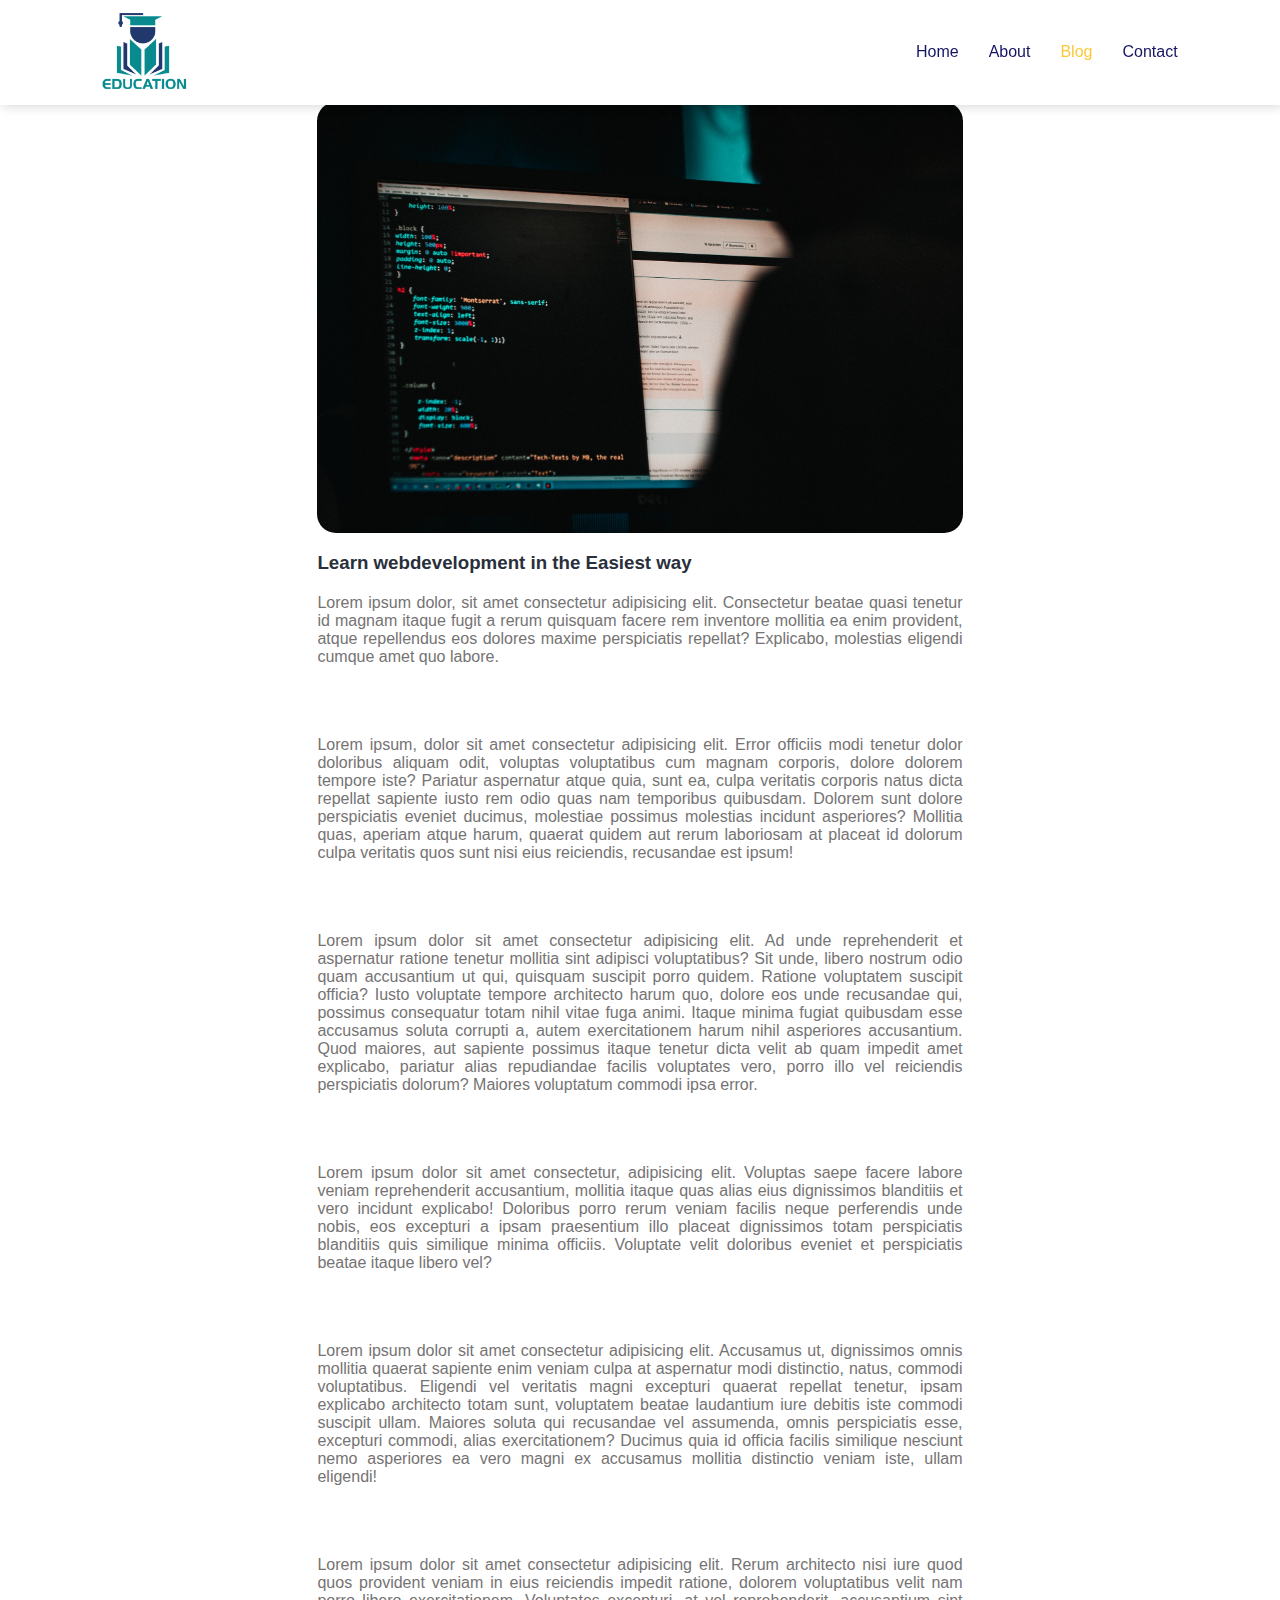
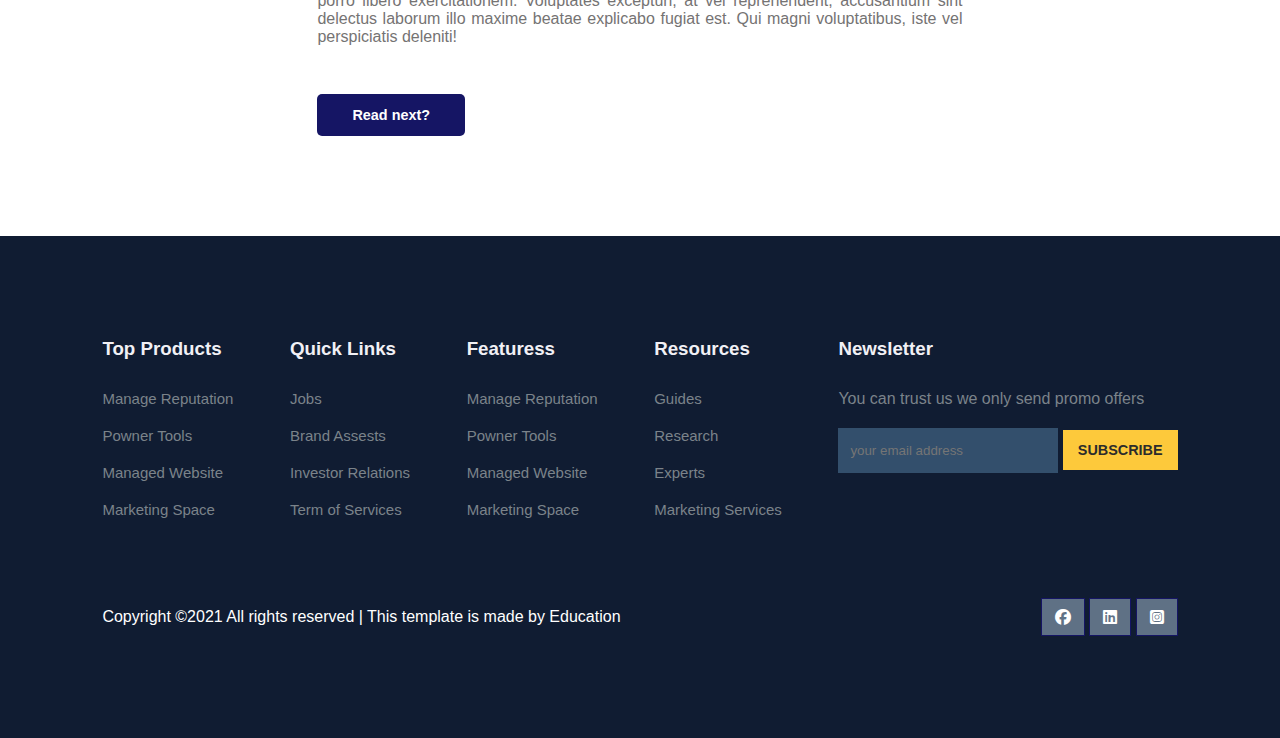
<file: post.html>
<!DOCTYPE html>
<html lang="en">
<head>
    <meta charset="UTF-8">
    <meta name="viewport" content="width=device-width, initial-scale=1.0">
    <title>Education website</title>

    <link rel="stylesheet" href="https://cdnjs.cloudflare.com/ajax/libs/font-awesome/6.5.2/css/all.min.css" />
    <link rel="stylesheet" href="style.css">


</head>
<body>

    <!-- navigation -->
     <nav>
        <img src="images/logo.png" alt="education logo">
        <div class="navigation">
            <ul>
                <i id="menu-close" class="fa-solid fa-xmark"></i>
                <li><a href="index.html">Home</a></li>
                <li><a href="about.html">About</a></li>
                <li><a class="active" href="blog.html">Blog</a></li>
                <li><a href="contact.html">Contact</a></li>
            </ul>
            <img id="menu-btn" src="images/ham.webp" alt="hamburger menu icon">
        </div>
     </nav>

<div id="blog-container">
    <div class="blogs blogpost">
        <div class="post">
            <img src="images/b1.jpg" alt="blog">
            <h3>Learn webdevelopment in the Easiest way</h3>
            <p>Lorem ipsum dolor, sit amet consectetur adipisicing elit. Consectetur beatae quasi tenetur id magnam itaque fugit a rerum quisquam facere rem inventore mollitia ea enim provident, atque repellendus eos dolores maxime perspiciatis repellat? Explicabo, molestias eligendi cumque amet quo labore.</p>
            
            <p>Lorem ipsum, dolor sit amet consectetur adipisicing elit. Error officiis modi tenetur dolor doloribus aliquam odit, voluptas voluptatibus cum magnam corporis, dolore dolorem tempore iste? Pariatur aspernatur atque quia, sunt ea, culpa veritatis corporis natus dicta repellat sapiente iusto rem odio quas nam temporibus quibusdam. Dolorem sunt dolore perspiciatis eveniet ducimus, molestiae possimus molestias incidunt asperiores? Mollitia quas, aperiam atque harum, quaerat quidem aut rerum laboriosam at placeat id dolorum culpa veritatis quos sunt nisi eius reiciendis, recusandae est ipsum!</p>
            
            <p>Lorem ipsum dolor sit amet consectetur adipisicing elit. Ad unde reprehenderit et aspernatur ratione tenetur mollitia sint adipisci voluptatibus? Sit unde, libero nostrum odio quam accusantium ut qui, quisquam suscipit porro quidem. Ratione voluptatem suscipit officia? Iusto voluptate tempore architecto harum quo, dolore eos unde recusandae qui, possimus consequatur totam nihil vitae fuga animi. Itaque minima fugiat quibusdam esse accusamus soluta corrupti a, autem exercitationem harum nihil asperiores accusantium. Quod maiores, aut sapiente possimus itaque tenetur dicta velit ab quam impedit amet explicabo, pariatur alias repudiandae facilis voluptates vero, porro illo vel reiciendis perspiciatis dolorum? Maiores voluptatum commodi ipsa error.</p>
            
            <p>Lorem ipsum dolor sit amet consectetur, adipisicing elit. Voluptas saepe facere labore veniam reprehenderit accusantium, mollitia itaque quas alias eius dignissimos blanditiis et vero incidunt explicabo! Doloribus porro rerum veniam facilis neque perferendis unde nobis, eos excepturi a ipsam praesentium illo placeat dignissimos totam perspiciatis blanditiis quis similique minima officiis. Voluptate velit doloribus eveniet et perspiciatis beatae itaque libero vel?</p>
            
            <p>Lorem ipsum dolor sit amet consectetur adipisicing elit. Accusamus ut, dignissimos omnis mollitia quaerat sapiente enim veniam culpa at aspernatur modi distinctio, natus, commodi voluptatibus. Eligendi vel veritatis magni excepturi quaerat repellat tenetur, ipsam explicabo architecto totam sunt, voluptatem beatae laudantium iure debitis iste commodi suscipit ullam. Maiores soluta qui recusandae vel assumenda, omnis perspiciatis esse, excepturi commodi, alias exercitationem? Ducimus quia id officia facilis similique nesciunt nemo asperiores ea vero magni ex accusamus mollitia distinctio veniam iste, ullam eligendi!</p>
            
            <p>Lorem ipsum dolor sit amet consectetur adipisicing elit. Rerum architecto nisi iure quod quos provident veniam in eius reiciendis impedit ratione, dolorem voluptatibus velit nam porro libero exercitationem. Voluptates excepturi, at vel reprehenderit, accusantium sint delectus laborum illo maxime beatae explicabo fugiat est. Qui magni voluptatibus, iste vel perspiciatis deleniti!</p>
             
            <a href="post2.html">Read next?</a>
        </div>
    </div>
</div>
  

    <!-- footer -->
      <footer>
        <div class="footer-col">
          <h3>Top Products</h3>
          <li>Manage Reputation</li>
          <li>Powner Tools</li>
          <li>Managed Website</li>
          <li>Marketing Space</li>
        </div>

        <div class="footer-col">
          <h3>Quick Links</h3>
          <li>Jobs</li>
          <li>Brand Assests</li>
          <li>Investor Relations</li>
          <li>Term of Services</li>
        </div>

        <div class="footer-col">
          <h3>Featuress</h3>
          <li>Manage Reputation</li>
          <li>Powner Tools</li>
          <li>Managed Website</li>
          <li>Marketing Space</li>
        </div>

        <div class="footer-col">
          <h3>Resources</h3>
          <li>Guides</li>
          <li>Research</li>
          <li>Experts</li>
          <li>Marketing Services</li>
        </div>


        <div class="footer-col footer-news">
           <h3>Newsletter</h3>
           <p>You can trust us we only send promo offers</p>
           <div class="subscribe">
            <input type="text" placeholder="your email address">
            <a href="#" class="yellow">SUBSCRIBE</a>
           </div>
        </div>

        <div class="copyright">
          <p>Copyright ©2021 All rights reserved | This template is made by Education </p>
          <div class="pro-links">
              <i class="fa-brands fa-facebook"></i>
              <i class="fa-brands fa-linkedin"></i>
              <i class="fa-brands fa-square-instagram"></i>
          </div>
        </div>
      </footer>


       <script>
        // hamburger
        const closemenu = document.getElementById("menu-close");
         const hamburger = document.getElementById("menu-btn");
         const navmenu = document.querySelector("nav .navigation ul");
         
           hamburger.addEventListener("click",()=>{
           navmenu.classList.add("active")
          });

           closemenu.addEventListener("click",()=>{
            navmenu.classList.remove("active")
        })

        

        

        
       </script>
</body>
</html>
</file>
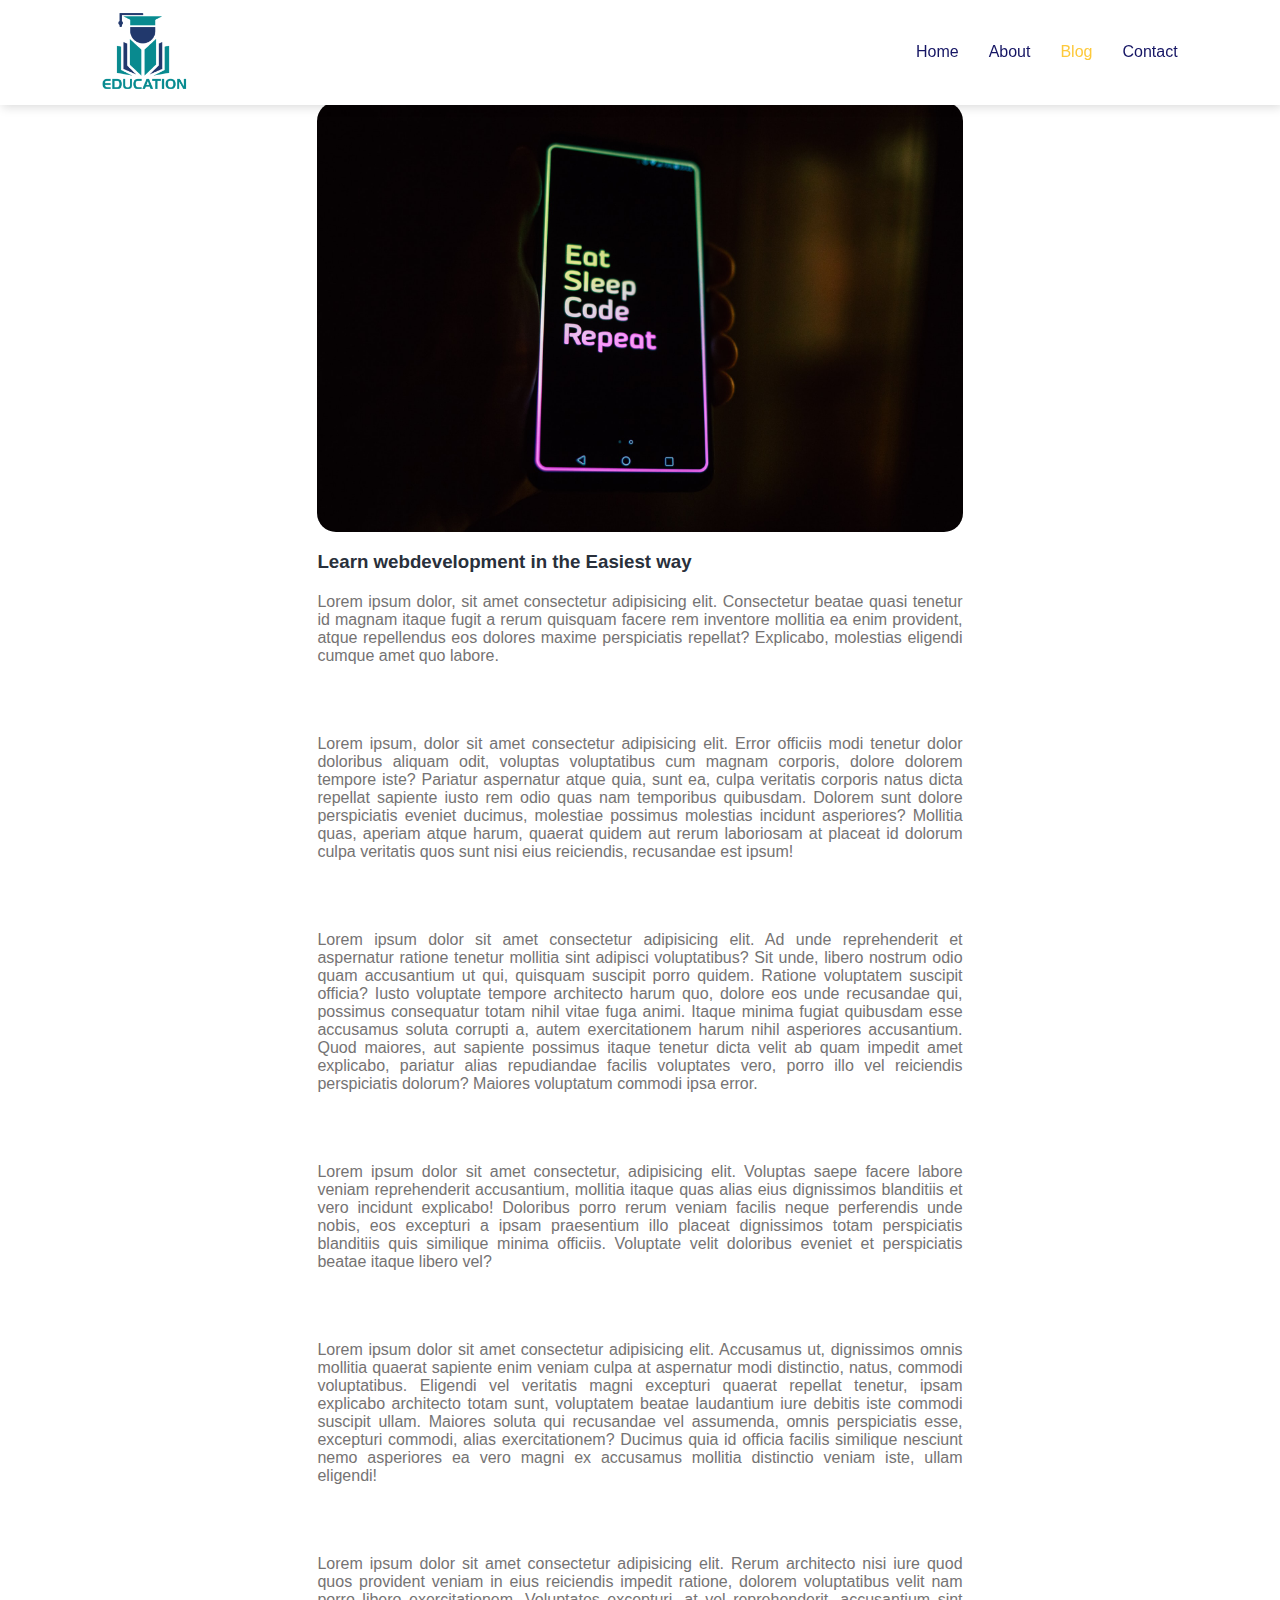
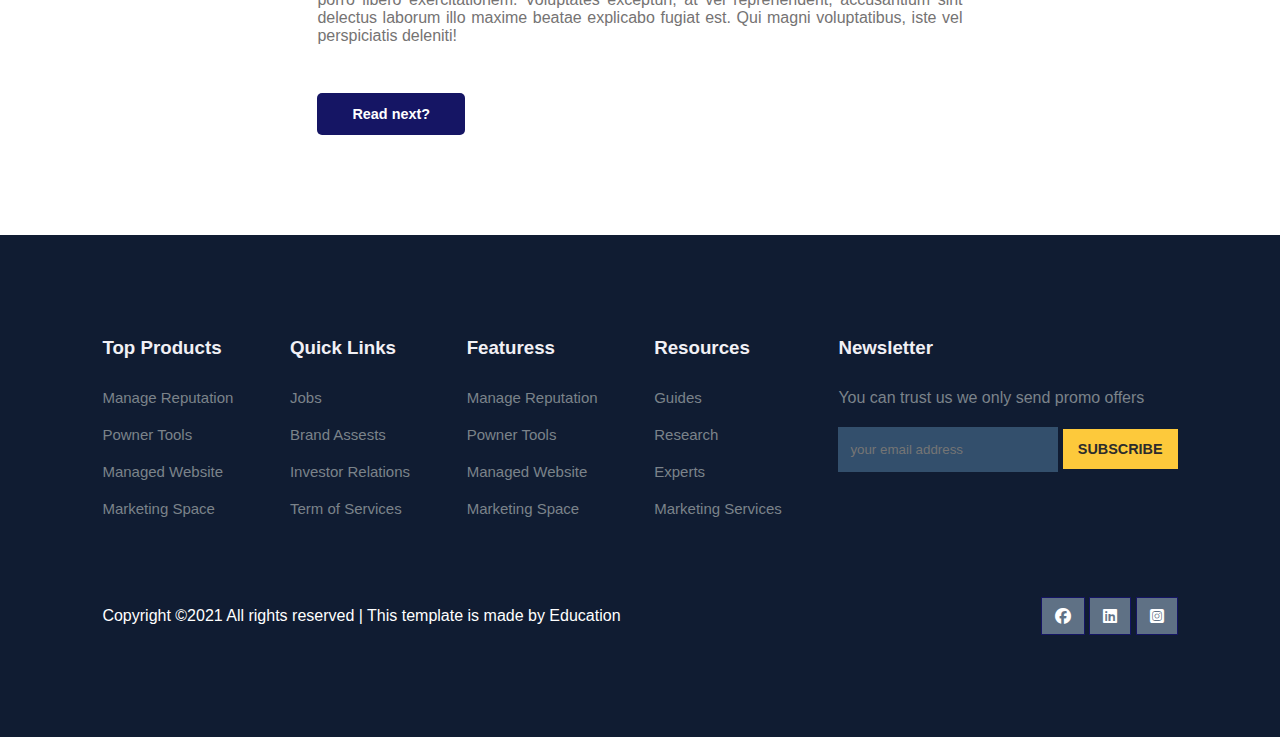
<file: post2.html>
<!DOCTYPE html>
<html lang="en">
<head>
    <meta charset="UTF-8">
    <meta name="viewport" content="width=device-width, initial-scale=1.0">
    <title>Education website</title>

    <link rel="stylesheet" href="https://cdnjs.cloudflare.com/ajax/libs/font-awesome/6.5.2/css/all.min.css" />
    <link rel="stylesheet" href="style.css">


</head>
<body>

    <!-- navigation -->
     <nav>
        <img src="images/logo.png" alt="education logo">
        <div class="navigation">
            <ul>
                <i id="menu-close" class="fa-solid fa-xmark"></i>
                <li><a href="index.html">Home</a></li>
                <li><a href="about.html">About</a></li>
                <li><a class="active" href="blog.html">Blog</a></li>
                <li><a href="contact.html">Contact</a></li>
            </ul>
            <img id="menu-btn" src="images/ham.webp" alt="hamburger menu icon">
        </div>
     </nav>

<div id="blog-container">
    <div class="blogs blogpost">
        <div class="post">
            <img src="images/b2.jpg" alt="blog">
            <h3>Learn webdevelopment in the Easiest way</h3>
            <p>Lorem ipsum dolor, sit amet consectetur adipisicing elit. Consectetur beatae quasi tenetur id magnam itaque fugit a rerum quisquam facere rem inventore mollitia ea enim provident, atque repellendus eos dolores maxime perspiciatis repellat? Explicabo, molestias eligendi cumque amet quo labore.</p>
            
            <p>Lorem ipsum, dolor sit amet consectetur adipisicing elit. Error officiis modi tenetur dolor doloribus aliquam odit, voluptas voluptatibus cum magnam corporis, dolore dolorem tempore iste? Pariatur aspernatur atque quia, sunt ea, culpa veritatis corporis natus dicta repellat sapiente iusto rem odio quas nam temporibus quibusdam. Dolorem sunt dolore perspiciatis eveniet ducimus, molestiae possimus molestias incidunt asperiores? Mollitia quas, aperiam atque harum, quaerat quidem aut rerum laboriosam at placeat id dolorum culpa veritatis quos sunt nisi eius reiciendis, recusandae est ipsum!</p>
            
            <p>Lorem ipsum dolor sit amet consectetur adipisicing elit. Ad unde reprehenderit et aspernatur ratione tenetur mollitia sint adipisci voluptatibus? Sit unde, libero nostrum odio quam accusantium ut qui, quisquam suscipit porro quidem. Ratione voluptatem suscipit officia? Iusto voluptate tempore architecto harum quo, dolore eos unde recusandae qui, possimus consequatur totam nihil vitae fuga animi. Itaque minima fugiat quibusdam esse accusamus soluta corrupti a, autem exercitationem harum nihil asperiores accusantium. Quod maiores, aut sapiente possimus itaque tenetur dicta velit ab quam impedit amet explicabo, pariatur alias repudiandae facilis voluptates vero, porro illo vel reiciendis perspiciatis dolorum? Maiores voluptatum commodi ipsa error.</p>
            
            <p>Lorem ipsum dolor sit amet consectetur, adipisicing elit. Voluptas saepe facere labore veniam reprehenderit accusantium, mollitia itaque quas alias eius dignissimos blanditiis et vero incidunt explicabo! Doloribus porro rerum veniam facilis neque perferendis unde nobis, eos excepturi a ipsam praesentium illo placeat dignissimos totam perspiciatis blanditiis quis similique minima officiis. Voluptate velit doloribus eveniet et perspiciatis beatae itaque libero vel?</p>
            
            <p>Lorem ipsum dolor sit amet consectetur adipisicing elit. Accusamus ut, dignissimos omnis mollitia quaerat sapiente enim veniam culpa at aspernatur modi distinctio, natus, commodi voluptatibus. Eligendi vel veritatis magni excepturi quaerat repellat tenetur, ipsam explicabo architecto totam sunt, voluptatem beatae laudantium iure debitis iste commodi suscipit ullam. Maiores soluta qui recusandae vel assumenda, omnis perspiciatis esse, excepturi commodi, alias exercitationem? Ducimus quia id officia facilis similique nesciunt nemo asperiores ea vero magni ex accusamus mollitia distinctio veniam iste, ullam eligendi!</p>
            
            <p>Lorem ipsum dolor sit amet consectetur adipisicing elit. Rerum architecto nisi iure quod quos provident veniam in eius reiciendis impedit ratione, dolorem voluptatibus velit nam porro libero exercitationem. Voluptates excepturi, at vel reprehenderit, accusantium sint delectus laborum illo maxime beatae explicabo fugiat est. Qui magni voluptatibus, iste vel perspiciatis deleniti!</p>
             
            <a href="post3.html">Read next?</a>
        </div>
    </div>
</div>
  

    <!-- footer -->
      <footer>
        <div class="footer-col">
          <h3>Top Products</h3>
          <li>Manage Reputation</li>
          <li>Powner Tools</li>
          <li>Managed Website</li>
          <li>Marketing Space</li>
        </div>

        <div class="footer-col">
          <h3>Quick Links</h3>
          <li>Jobs</li>
          <li>Brand Assests</li>
          <li>Investor Relations</li>
          <li>Term of Services</li>
        </div>

        <div class="footer-col">
          <h3>Featuress</h3>
          <li>Manage Reputation</li>
          <li>Powner Tools</li>
          <li>Managed Website</li>
          <li>Marketing Space</li>
        </div>

        <div class="footer-col">
          <h3>Resources</h3>
          <li>Guides</li>
          <li>Research</li>
          <li>Experts</li>
          <li>Marketing Services</li>
        </div>


        <div class="footer-col footer-news">
           <h3>Newsletter</h3>
           <p>You can trust us we only send promo offers</p>
           <div class="subscribe">
            <input type="text" placeholder="your email address">
            <a href="#" class="yellow">SUBSCRIBE</a>
           </div>
        </div>

        <div class="copyright">
          <p>Copyright ©2021 All rights reserved | This template is made by Education </p>
          <div class="pro-links">
              <i class="fa-brands fa-facebook"></i>
              <i class="fa-brands fa-linkedin"></i>
              <i class="fa-brands fa-square-instagram"></i>
          </div>
        </div>
      </footer>


       <script>
        // hamburger
        const closemenu = document.getElementById("menu-close");
         const hamburger = document.getElementById("menu-btn");
         const navmenu = document.querySelector("nav .navigation ul");
         
           hamburger.addEventListener("click",()=>{
           navmenu.classList.add("active")
          });

           closemenu.addEventListener("click",()=>{
            navmenu.classList.remove("active")
        })

        

        

        
       </script>
</body>
</html>
</file>
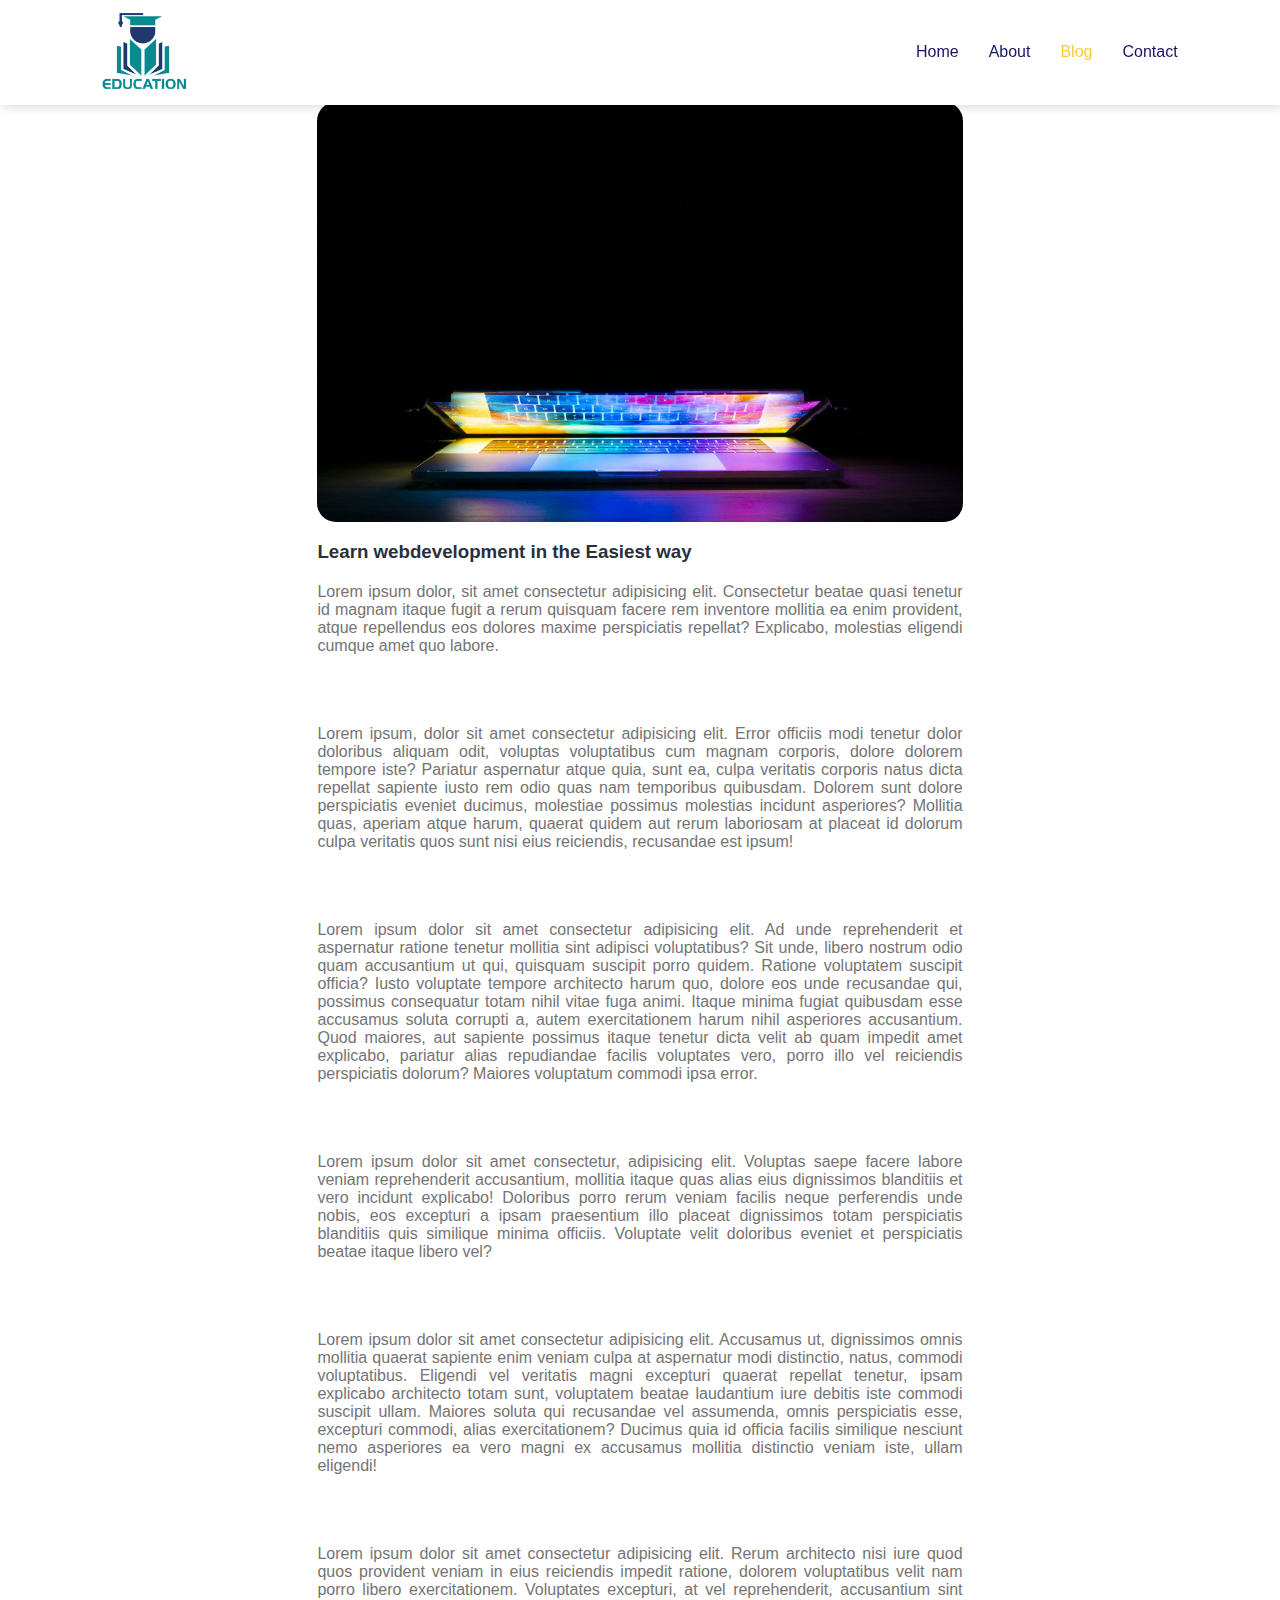
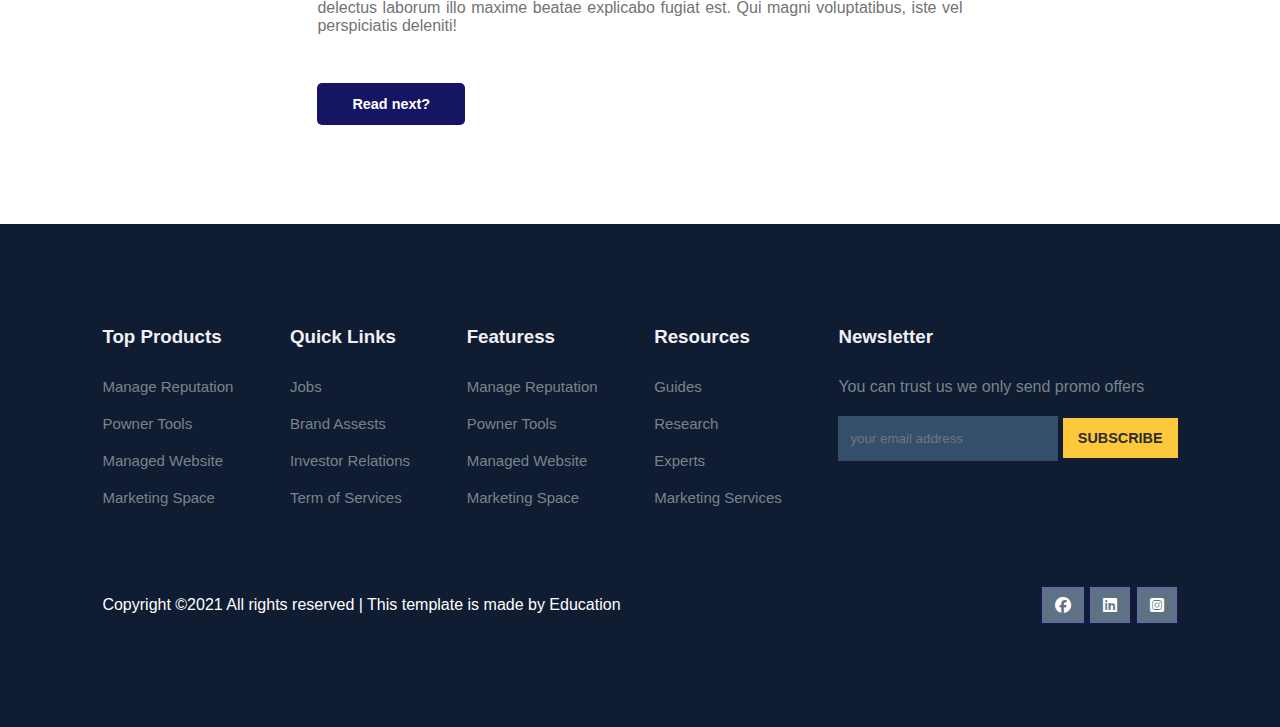
<file: post3.html>
<!DOCTYPE html>
<html lang="en">
<head>
    <meta charset="UTF-8">
    <meta name="viewport" content="width=device-width, initial-scale=1.0">
    <title>Education website</title>

    <link rel="stylesheet" href="https://cdnjs.cloudflare.com/ajax/libs/font-awesome/6.5.2/css/all.min.css" />
    <link rel="stylesheet" href="style.css">


</head>
<body>

    <!-- navigation -->
     <nav>
        <img src="images/logo.png" alt="education logo">
        <div class="navigation">
            <ul>
                <i id="menu-close" class="fa-solid fa-xmark"></i>
                <li><a href="index.html">Home</a></li>
                <li><a href="about.html">About</a></li>
                <li><a class="active" href="blog.html">Blog</a></li>
                <li><a href="contact.html">Contact</a></li>
            </ul>
            <img id="menu-btn" src="images/ham.webp" alt="hamburger menu icon">
        </div>
     </nav>

<div id="blog-container">
    <div class="blogs blogpost">
        <div class="post">
            <img src="images/b3.jpg" alt="blog">
            <h3>Learn webdevelopment in the Easiest way</h3>
            <p>Lorem ipsum dolor, sit amet consectetur adipisicing elit. Consectetur beatae quasi tenetur id magnam itaque fugit a rerum quisquam facere rem inventore mollitia ea enim provident, atque repellendus eos dolores maxime perspiciatis repellat? Explicabo, molestias eligendi cumque amet quo labore.</p>
            
            <p>Lorem ipsum, dolor sit amet consectetur adipisicing elit. Error officiis modi tenetur dolor doloribus aliquam odit, voluptas voluptatibus cum magnam corporis, dolore dolorem tempore iste? Pariatur aspernatur atque quia, sunt ea, culpa veritatis corporis natus dicta repellat sapiente iusto rem odio quas nam temporibus quibusdam. Dolorem sunt dolore perspiciatis eveniet ducimus, molestiae possimus molestias incidunt asperiores? Mollitia quas, aperiam atque harum, quaerat quidem aut rerum laboriosam at placeat id dolorum culpa veritatis quos sunt nisi eius reiciendis, recusandae est ipsum!</p>
            
            <p>Lorem ipsum dolor sit amet consectetur adipisicing elit. Ad unde reprehenderit et aspernatur ratione tenetur mollitia sint adipisci voluptatibus? Sit unde, libero nostrum odio quam accusantium ut qui, quisquam suscipit porro quidem. Ratione voluptatem suscipit officia? Iusto voluptate tempore architecto harum quo, dolore eos unde recusandae qui, possimus consequatur totam nihil vitae fuga animi. Itaque minima fugiat quibusdam esse accusamus soluta corrupti a, autem exercitationem harum nihil asperiores accusantium. Quod maiores, aut sapiente possimus itaque tenetur dicta velit ab quam impedit amet explicabo, pariatur alias repudiandae facilis voluptates vero, porro illo vel reiciendis perspiciatis dolorum? Maiores voluptatum commodi ipsa error.</p>
            
            <p>Lorem ipsum dolor sit amet consectetur, adipisicing elit. Voluptas saepe facere labore veniam reprehenderit accusantium, mollitia itaque quas alias eius dignissimos blanditiis et vero incidunt explicabo! Doloribus porro rerum veniam facilis neque perferendis unde nobis, eos excepturi a ipsam praesentium illo placeat dignissimos totam perspiciatis blanditiis quis similique minima officiis. Voluptate velit doloribus eveniet et perspiciatis beatae itaque libero vel?</p>
            
            <p>Lorem ipsum dolor sit amet consectetur adipisicing elit. Accusamus ut, dignissimos omnis mollitia quaerat sapiente enim veniam culpa at aspernatur modi distinctio, natus, commodi voluptatibus. Eligendi vel veritatis magni excepturi quaerat repellat tenetur, ipsam explicabo architecto totam sunt, voluptatem beatae laudantium iure debitis iste commodi suscipit ullam. Maiores soluta qui recusandae vel assumenda, omnis perspiciatis esse, excepturi commodi, alias exercitationem? Ducimus quia id officia facilis similique nesciunt nemo asperiores ea vero magni ex accusamus mollitia distinctio veniam iste, ullam eligendi!</p>
            
            <p>Lorem ipsum dolor sit amet consectetur adipisicing elit. Rerum architecto nisi iure quod quos provident veniam in eius reiciendis impedit ratione, dolorem voluptatibus velit nam porro libero exercitationem. Voluptates excepturi, at vel reprehenderit, accusantium sint delectus laborum illo maxime beatae explicabo fugiat est. Qui magni voluptatibus, iste vel perspiciatis deleniti!</p>
             
            <a href="post4.html">Read next?</a>
        </div>
    </div>
</div>
  

    <!-- footer -->
      <footer>
        <div class="footer-col">
          <h3>Top Products</h3>
          <li>Manage Reputation</li>
          <li>Powner Tools</li>
          <li>Managed Website</li>
          <li>Marketing Space</li>
        </div>

        <div class="footer-col">
          <h3>Quick Links</h3>
          <li>Jobs</li>
          <li>Brand Assests</li>
          <li>Investor Relations</li>
          <li>Term of Services</li>
        </div>

        <div class="footer-col">
          <h3>Featuress</h3>
          <li>Manage Reputation</li>
          <li>Powner Tools</li>
          <li>Managed Website</li>
          <li>Marketing Space</li>
        </div>

        <div class="footer-col">
          <h3>Resources</h3>
          <li>Guides</li>
          <li>Research</li>
          <li>Experts</li>
          <li>Marketing Services</li>
        </div>


        <div class="footer-col footer-news">
           <h3>Newsletter</h3>
           <p>You can trust us we only send promo offers</p>
           <div class="subscribe">
            <input type="text" placeholder="your email address">
            <a href="#" class="yellow">SUBSCRIBE</a>
           </div>
        </div>

        <div class="copyright">
          <p>Copyright ©2021 All rights reserved | This template is made by Education </p>
          <div class="pro-links">
              <i class="fa-brands fa-facebook"></i>
              <i class="fa-brands fa-linkedin"></i>
              <i class="fa-brands fa-square-instagram"></i>
          </div>
        </div>
      </footer>


       <script>
        // hamburger
        const closemenu = document.getElementById("menu-close");
         const hamburger = document.getElementById("menu-btn");
         const navmenu = document.querySelector("nav .navigation ul");
         
           hamburger.addEventListener("click",()=>{
           navmenu.classList.add("active")
          });

           closemenu.addEventListener("click",()=>{
            navmenu.classList.remove("active")
        })

        

        

        
       </script>
</body>
</html>
</file>
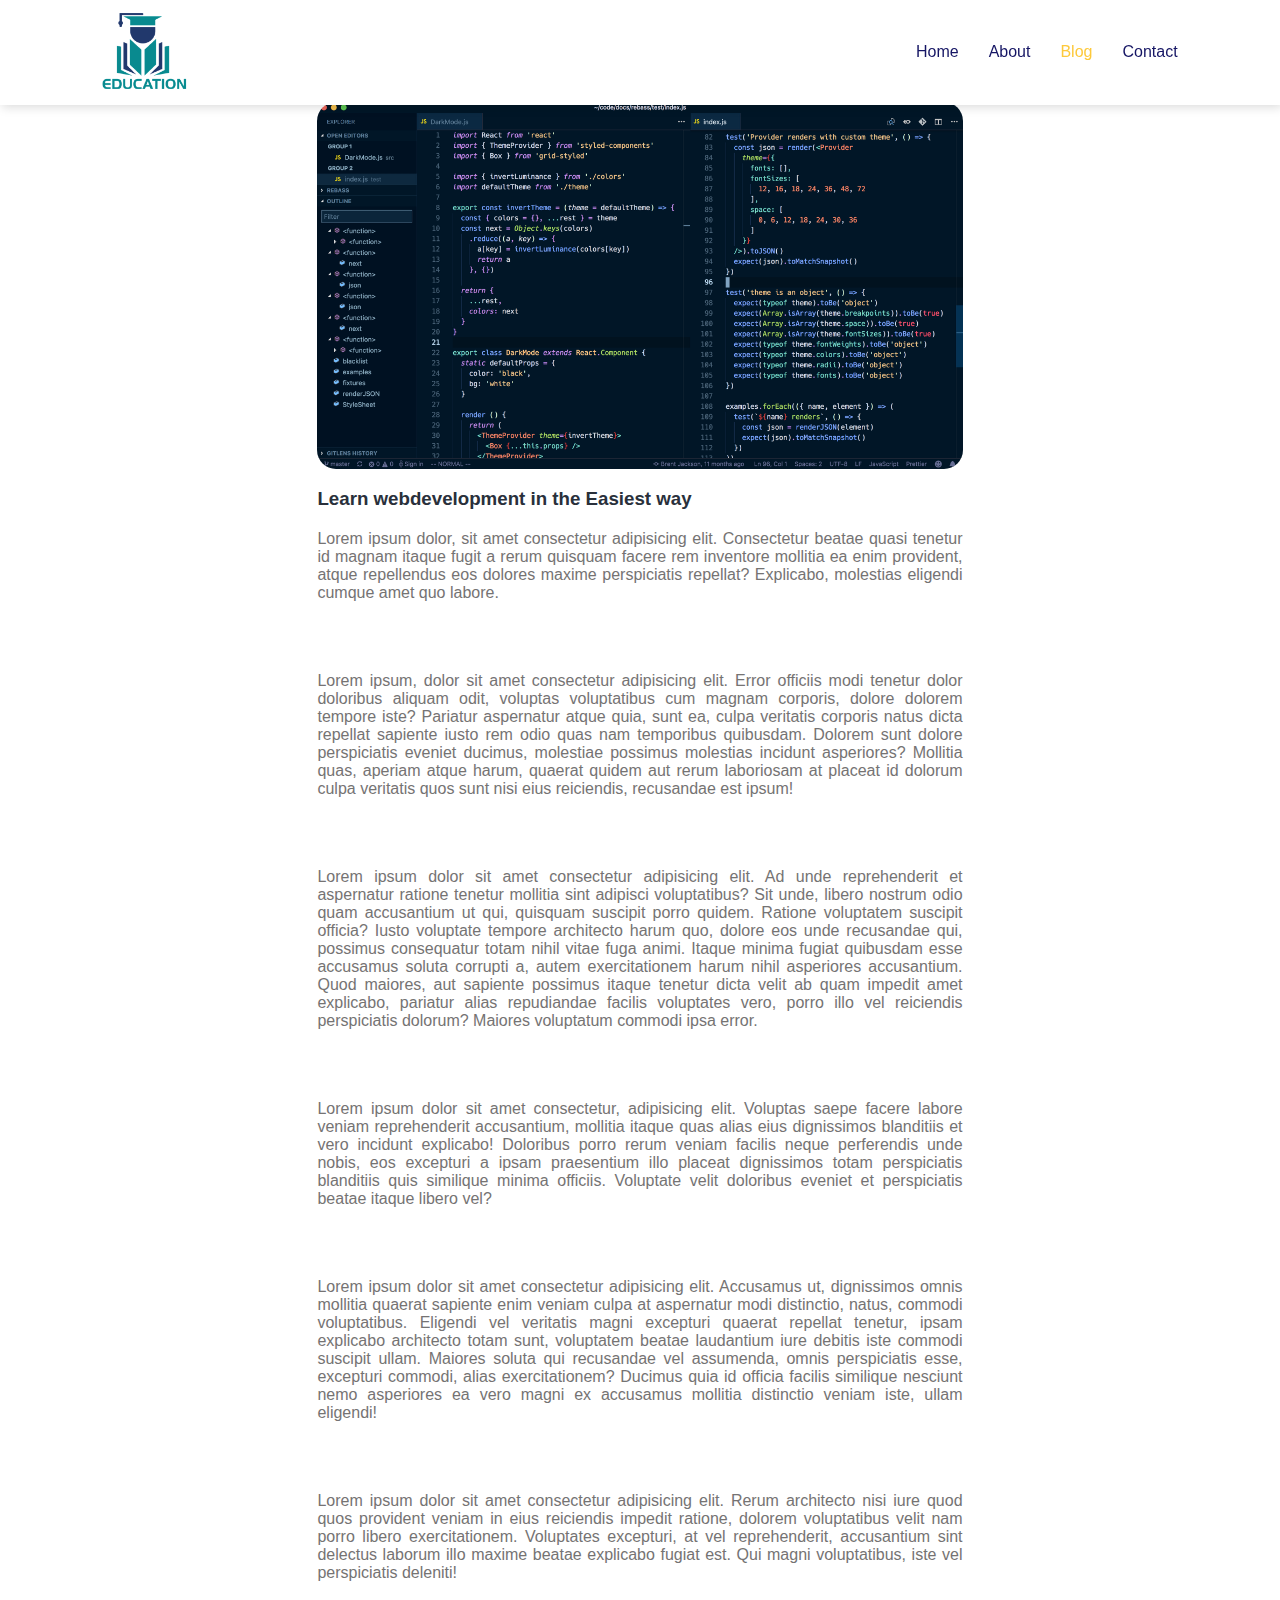
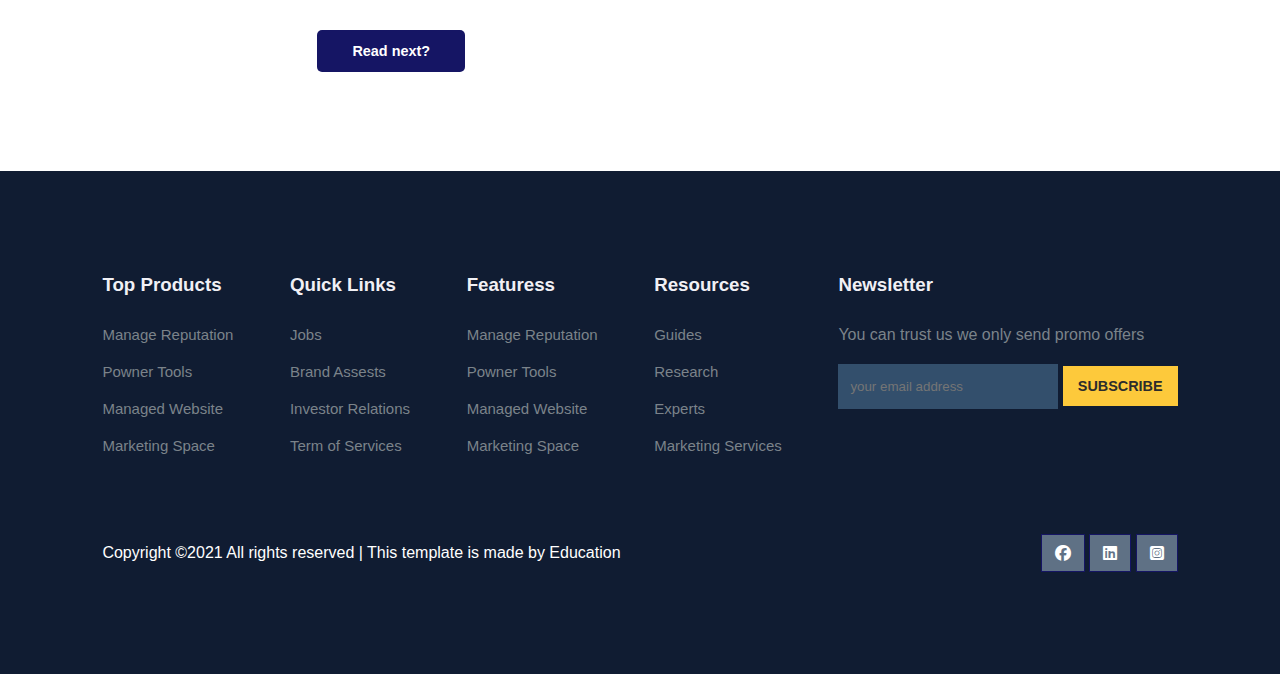
<file: post4.html>
<!DOCTYPE html>
<html lang="en">
<head>
    <meta charset="UTF-8">
    <meta name="viewport" content="width=device-width, initial-scale=1.0">
    <title>Education website</title>

    <link rel="stylesheet" href="https://cdnjs.cloudflare.com/ajax/libs/font-awesome/6.5.2/css/all.min.css" />
    <link rel="stylesheet" href="style.css">


</head>
<body>

    <!-- navigation -->
     <nav>
        <img src="images/logo.png" alt="education logo">
        <div class="navigation">
            <ul>
                <i id="menu-close" class="fa-solid fa-xmark"></i>
                <li><a href="index.html">Home</a></li>
                <li><a href="about.html">About</a></li>
                <li><a class="active" href="blog.html">Blog</a></li>
                <li><a href="contact.html">Contact</a></li>
            </ul>
            <img id="menu-btn" src="images/ham.webp" alt="hamburger menu icon">
        </div>
     </nav>

<div id="blog-container">
    <div class="blogs blogpost">
        <div class="post">
            <img src="images/b4.png" alt="blog">
            <h3>Learn webdevelopment in the Easiest way</h3>
            <p>Lorem ipsum dolor, sit amet consectetur adipisicing elit. Consectetur beatae quasi tenetur id magnam itaque fugit a rerum quisquam facere rem inventore mollitia ea enim provident, atque repellendus eos dolores maxime perspiciatis repellat? Explicabo, molestias eligendi cumque amet quo labore.</p>
            
            <p>Lorem ipsum, dolor sit amet consectetur adipisicing elit. Error officiis modi tenetur dolor doloribus aliquam odit, voluptas voluptatibus cum magnam corporis, dolore dolorem tempore iste? Pariatur aspernatur atque quia, sunt ea, culpa veritatis corporis natus dicta repellat sapiente iusto rem odio quas nam temporibus quibusdam. Dolorem sunt dolore perspiciatis eveniet ducimus, molestiae possimus molestias incidunt asperiores? Mollitia quas, aperiam atque harum, quaerat quidem aut rerum laboriosam at placeat id dolorum culpa veritatis quos sunt nisi eius reiciendis, recusandae est ipsum!</p>
            
            <p>Lorem ipsum dolor sit amet consectetur adipisicing elit. Ad unde reprehenderit et aspernatur ratione tenetur mollitia sint adipisci voluptatibus? Sit unde, libero nostrum odio quam accusantium ut qui, quisquam suscipit porro quidem. Ratione voluptatem suscipit officia? Iusto voluptate tempore architecto harum quo, dolore eos unde recusandae qui, possimus consequatur totam nihil vitae fuga animi. Itaque minima fugiat quibusdam esse accusamus soluta corrupti a, autem exercitationem harum nihil asperiores accusantium. Quod maiores, aut sapiente possimus itaque tenetur dicta velit ab quam impedit amet explicabo, pariatur alias repudiandae facilis voluptates vero, porro illo vel reiciendis perspiciatis dolorum? Maiores voluptatum commodi ipsa error.</p>
            
            <p>Lorem ipsum dolor sit amet consectetur, adipisicing elit. Voluptas saepe facere labore veniam reprehenderit accusantium, mollitia itaque quas alias eius dignissimos blanditiis et vero incidunt explicabo! Doloribus porro rerum veniam facilis neque perferendis unde nobis, eos excepturi a ipsam praesentium illo placeat dignissimos totam perspiciatis blanditiis quis similique minima officiis. Voluptate velit doloribus eveniet et perspiciatis beatae itaque libero vel?</p>
            
            <p>Lorem ipsum dolor sit amet consectetur adipisicing elit. Accusamus ut, dignissimos omnis mollitia quaerat sapiente enim veniam culpa at aspernatur modi distinctio, natus, commodi voluptatibus. Eligendi vel veritatis magni excepturi quaerat repellat tenetur, ipsam explicabo architecto totam sunt, voluptatem beatae laudantium iure debitis iste commodi suscipit ullam. Maiores soluta qui recusandae vel assumenda, omnis perspiciatis esse, excepturi commodi, alias exercitationem? Ducimus quia id officia facilis similique nesciunt nemo asperiores ea vero magni ex accusamus mollitia distinctio veniam iste, ullam eligendi!</p>
            
            <p>Lorem ipsum dolor sit amet consectetur adipisicing elit. Rerum architecto nisi iure quod quos provident veniam in eius reiciendis impedit ratione, dolorem voluptatibus velit nam porro libero exercitationem. Voluptates excepturi, at vel reprehenderit, accusantium sint delectus laborum illo maxime beatae explicabo fugiat est. Qui magni voluptatibus, iste vel perspiciatis deleniti!</p>
             
            <a href="post.html">Read next?</a>
        </div>
    </div>
</div>
  

    <!-- footer -->
      <footer>
        <div class="footer-col">
          <h3>Top Products</h3>
          <li>Manage Reputation</li>
          <li>Powner Tools</li>
          <li>Managed Website</li>
          <li>Marketing Space</li>
        </div>

        <div class="footer-col">
          <h3>Quick Links</h3>
          <li>Jobs</li>
          <li>Brand Assests</li>
          <li>Investor Relations</li>
          <li>Term of Services</li>
        </div>

        <div class="footer-col">
          <h3>Featuress</h3>
          <li>Manage Reputation</li>
          <li>Powner Tools</li>
          <li>Managed Website</li>
          <li>Marketing Space</li>
        </div>

        <div class="footer-col">
          <h3>Resources</h3>
          <li>Guides</li>
          <li>Research</li>
          <li>Experts</li>
          <li>Marketing Services</li>
        </div>


        <div class="footer-col footer-news">
           <h3>Newsletter</h3>
           <p>You can trust us we only send promo offers</p>
           <div class="subscribe">
            <input type="text" placeholder="your email address">
            <a href="#" class="yellow">SUBSCRIBE</a>
           </div>
        </div>

        <div class="copyright">
          <p>Copyright ©2021 All rights reserved | This template is made by Education </p>
          <div class="pro-links">
              <i class="fa-brands fa-facebook"></i>
              <i class="fa-brands fa-linkedin"></i>
              <i class="fa-brands fa-square-instagram"></i>
          </div>
        </div>
      </footer>


       <script>
        // hamburger
        const closemenu = document.getElementById("menu-close");
         const hamburger = document.getElementById("menu-btn");
         const navmenu = document.querySelector("nav .navigation ul");
         
           hamburger.addEventListener("click",()=>{
           navmenu.classList.add("active")
          });

           closemenu.addEventListener("click",()=>{
            navmenu.classList.remove("active")
        })

        

        

        
       </script>
</body>
</html>
</file>
<file: style.css>
*{
    margin:0;
    padding:0;
    box-sizing:border-box;
}
 body{
    font-family:sans-serif;
 }

 h1{
    font-size:2.5rem;
    font-weight: 700;
    color: rgb(35,35,85);

 }

 span{
    font-size: .9rem;
    color: #757373;
 }

 h6{
    font-size: 1.1rem;
    color: rgb(24,24,49);
 }
 /* navigatin */
 nav{
    position:fixed;
    width:100%;
    background-color: #fff;
    display:flex;
    flex-direction: row;
    justify-content:space-between;
    align-items:center;
    padding: 1vw 8vw;
    box-shadow: 2px 2px 10px rgba(0,0,0,0.15);
    z-index: 999;
    
 }

 nav img {
    width:85px;
    cursor:pointer;
 }

 nav .navigation ul{
   display: flex;
   justify-content: flex-end;
   align-items: center;
 }

 nav .navigation{
   display:flex;
 }

 #menu-btn{
   width:50px;
   height:50px;
  display:none 
}

 #menu-close{
   display:none;
 }

 nav .navigation ul li,
 nav .navigation ul button{
    list-style:none;
    margin-left: 30px;   
 }

 nav .navigation ul li a{
    text-decoration: none;
    color:rgb(21,21,100);
    font-size:16px;
    font-weight: 500;
    transition:0.3s ease;
 }

 nav .navigation ul li a.active,
 nav .navigation ul li a:hover{
    color: #fdc93b;
 }

 nav .navigation ul button{
   padding:10px 20px;
   background-color:rgb(21,21,100);;
   color:white;
   border:1px dotted black;
   border-radius:5px;
   cursor:pointer;
   font-size: 16px;
   font-weight:500;
   transition:.3s ease;
 }

 nav .navigation ul button:hover{
   background:white ;
   color: #fdc93b;
 }

 /* home */

 #Home{
    background-image: linear-gradient(rgba(9,5,54,0.3),rgba(5,4,46,0.7)),url(images/bg\ img\ 2.jpg);
    width:100%;
    height:100vh;
    background-repeat: no-repeat;
    background-size: cover;
    background-position:center;
    display:flex;
    flex-direction: column;
    justify-content:center;
    align-items: center;
    text-align:center;
    padding-top:40px;
 }
 #Home h2{
    color:#fff;
    font-size:2.2rem;
    letter-spacing: 1px;
 }
 #Home p{
    width:50%;
    color:#fff;
    font-size:0.9rem;
    line-height:25px;
 }
 #Home .btn{
    margin-top: 30px;
 }

 #Home a{
    text-decoration: none;
    font-size:0.9rem;
    padding: 13px 35px;
    background-color: #fff;
    font-weight:600;
    border-radius:5px;
 }

 #Home a.blue{
    color:#fff;
    background-color: rgb(21,21,100);
    transition:0.3s ease;
 }
 #Home a.blue:hover{
    color:#fdc93b;
    background-color: #fff;
 }

 #Home a.yellow{
    color:#fff;
    background-color:#fdc93b;
    transition:0.3s ease;
 }
 #Home a.yellow:hover{
    color:rgb(21,21,100);
    background-color:#fff;
 }
 /* features */

 

 #features{
    padding: 5vw 8vw 0 8vw;
    text-align:center;

 }
 #features .fea-base{
    display:grid;
    grid-template-columns: repeat( auto-fit, minmax(320px,1fr)) ;
    grid-gap:1rem;
    margin-top:50px;
    
 }
 #features .fea-box{
    background-color:#f9f9ff ;
    text-align: start;
    padding:30px 25px;
 }
 #features .fea-box i{
    font-size: 2.3rem;
    color:rgb(44,44,80);
 }
 #features .fea-box h3{
    font-size:1.2rem;
    font-weight:600;
    color:rgb(46,46,59);
    padding:13px 0 7px 0;

 }
 #features .fea-box p{
    font-size:1rem;
    font-weight:400;
    color:rgb(70,70,87);
 }
 /* course */


 #course{
    padding:8vw 8vw 8vw 8vw;
    text-align:center;

 }

 #course .course-box{
    display:grid;
    grid-template-columns: repeat( auto-fit, minmax(320px,1fr)) ;
    grid-gap:1rem;
    margin-top:50px;
 }


 #course .courses{
    text-align:start;
    background-color: #f9f9ff;
    height:100%;
    position:relative;
 }
 #course .courses img{
    width:100%;
    height:60%;

 }
 #course .courses .details {
    padding:15px 15px 0 15px;
 }

 #course .courses .details i{
    color:#fdc93b;
    font-size:.9rem;
 }
 
 #course .courses .cost{
    background-color: rgb(74,74,136);
    color:#fff;
    line-height:70px ;
    width:70px;
    height:70px;
    text-align:center;
    border-radius:50%;
    position:absolute;
    right:15px;
    bottom:100px;
 }


 /* registration */

 #registration{
   padding:6vw 8vw 6vw 8vw;
   background-image:linear-gradient(rgba(99,112,168,0.5),rgba(81,91,233,0.5)),url(images/bg\ 3.jpg);
   width:100%;
   height:100%;
   background-repeat: no-repeat;
   background-size: cover;
   display:flex;
   justify-content: space-between;
   align-items: center;
  
 }
 #registration .reminder{
    color:#fff;

 }
 #registration .reminder h1{
   color:#fff;
   
 }

 #registration .reminder .time{
   display: flex;
   margin-top: 40px;
 }
 #registration .reminder .time .date{
   text-align:center;
   padding:13px 33px;
   background: rgba(255,255,255,0.25);
   margin:0 5px 10px 5px;
   backdrop-filter: blur(4px);
   box-shadow:0 8px 32px 0 rgba(31,38,135,0.37);
   border-radius:10px;
   border:1px solid rgba(255,255,255,0.18);
   font-size: 1.1rem;
   font-weight: 600;

 }
 #registration .form{
   background: #fff;
   display:flex;
   border-radius:8px;
   flex-direction: column;
   padding:40px;
   box-shadow:0 8px 32px 0 rgba(31,38,135,0.37);

 }

 #registration .form input{
   margin:15px 0;
   padding:15px 10px;
   border:1px solid rgb(84,40,241);
   outline:none;
 }

 #registration .form input::placeholder{
   color:#413c3c;
   font-weight:500;
   font-size:0.9rem;

 }


 #registration .form .btn{
   margin-top: 20px;
 }

 #registration .form .btn  a{
    text-decoration: none;
    font-size:0.9rem;
    padding: 13px 35px;
    background-color: #fff;
    font-weight:600;
    border-radius:5px;
 } 

 #registration .form a.yellow{
   color:#fff;
   background-color:#fdc93b;
   transition:0.3s ease;
}
#registration .form a.yellow:hover{
   color:rgb(21,21,100);
   background-color:#fff;
   
}

/* experts */

#experts{
   padding:8vw 8vw 8vw 8vw;
   text-align: center;

}
#experts .expert-box{
   display:grid;
   grid-template-columns: repeat( auto-fit, minmax(250px,1fr)) ;
   grid-gap:1rem;
   margin-top:50px;

}

.profile img{
   width:200px;
   height:175px;
   border-radius:50%;
   border:1px solid rgba(255,255,255,0.18);

}

#experts .expert-box .profile{
   background:#fafaf1;
   padding:30px 10px;
}

.pro-links{
   margin-top:10px;

}
.pro-links i{
   padding:10px 13px;
   border:1px solid rgb(21,21,100);
   cursor:pointer;
   transition: 0.5s ease;
}

.profile h6,p {
   margin-top:10px;
}
.pro-links i:hover{
   background: rgb(21,21,100);
   color:white;
}


/* footer */

footer{
   padding: 8vw;
   background-color: #101c32;
   display:flex ;
   justify-content: space-between;
   align-items: flex-start;
   flex-wrap: wrap;

}

footer .footer-col{
   padding-bottom:40px;
}

footer h3{
   color:rgb(241,240,245);
   font-weight:600;
   padding-bottom:20px;
}

footer li{
   list-style:none;
   color:#7b838a;
   padding:10px 0;
   font-size:15px;
   cursor:pointer;
   transition:0.3s ease;
}

footer li:hover{
   color:rgb(241,240,245);
}

footer p{
   color:#7b838a;
}

footer .subscribe{
   margin-top:20px;
}

footer .subscribe input{
   width:220px;
   padding:15px 12px;
   background:#334f6c;
   border:none;
   outline:none;
   color:white;
}

footer .subscribe a{
   text-decoration: none;
    font-size:0.9rem;
    padding: 12px 15px;
    background-color: #fff;
    font-weight:600;
}

footer .subscribe a.yellow{
   color:#2c2c2c;
   background-color:#fdc93b;
   transition:0.3s ease;
}
footer .subscribe a.yellow:hover{
   color:rgb(21,21,100);
   background-color:#fff;
}

footer .copyright{
   margin-top:20px;
   display:flex;
   justify-content: space-between;
   align-items: center;
   width:100%;
   flex-wrap:wrap;
} 
footer .copyright p{
   color:#fff;
}

footer .copyright .pro-links i{
  background-color:#5f7185;
  color:#fff;
}

footer .copyright .pro-links i:hover{
   background:#fdc93b;
   color:#2c2c2c;
}
/* about */

#about-home{
   background-image: linear-gradient(rgba(9,5,54,0.3),rgba(5,4,46,0.7)),url(images/bg5.jpg);
   width:100%;
   height:60vh;
   background-repeat: no-repeat;
   background-size: cover;
   background-position:center;
   display:flex;
   flex-direction: column;
   justify-content:center;
   align-items: center;
   text-align:center;
   padding-top:40px;
}
#about-home h2{
   color:#fff;
   font-size:2.2rem;
   letter-spacing:1px;

}
#about-conatiner{
   display:flex;
   align-items:center;
   padding:8vw 8vw 2vw 8vw;
}

#about-conatiner .about-image{
   width:60%;
   padding-right:60px ;
   display:flex;
   align-items: center;;
}
#about-conatiner .about-image .about-img{
   width:100%;
}

#about-conatiner .about-text{
   width:40%;

}

#about-conatiner .about-text h2{
   color:#29303b;
   padding-bottom:15px;
}
#about-conatiner .about-text p{
   color:#686f7a;
   font-weight:300;
}

#about-conatiner .about-text .about-fea{
   display:flex;
   justify-content: space-between;
   align-items: flex-start;
   margin-top:30px;
}

#about-conatiner .about-text .about-fea img{
   width: 50px;
   background-size: cover;
   background-position: center;
   margin-right: 20px;
}

#about-conatiner .about-text .about-fea .fea-text{
   width:90%;
}

#about-conatiner .about-text .about-fea .fea-text h5{
   font-size:16px;
   color:#29303b;
}

#trust{
   text-align:center;
   padding:8vw;

}
#trust .trust-img{
   margin-top:60px;
   display: flex;
   justify-content: space-between;
   align-items: center;
}
#trust .trust-img img{
   width:90px;
   height:auto;

}

/* blog */
 #blog-container{
   display: flex;
   align-items: flex-start;
   justify-content: space-between;
   padding:8vw 8vw 4vw 8vw;
 }
 #blog-container .blogs{
   width:60%

 }

 #blog-container .blogs img{
   width:100%;
   border-radius: 19px;
 }

 #blog-container .blogs .post{
   padding-bottom:60px;
 }

 #blog-container .blogs .post h3{
   color:#29303b;
   padding:15px 0 10px 0;
 }

 
 #blog-container .blogs .post p{
   color:#757373;
   padding-bottom:20px;
 }

 #blog-container .blogs .post a{
   text-decoration:none;
   font-size: 0.9rem;
   padding:13px 35px;
   background-color: rgb(21,21,100);
   color:white;
   border-radius:5px;
   font-weight:600;
 }

 #blog-container  .cate{
   width:30%
 }

 #blog-container .cate h2{
   padding-bottom:7px;
 }

 #blog-container  .cate a{
   text-decoration:none;
   color:#757373;
   font-weight:500;
   line-height:45px;
 }
 #blog-container .blogpost{
   width:60%;
   margin:0 auto;
 }
 .blogpost p{
   text-align:justify;
   padding-bottom:60px !important;
 }

/* contact */

#contact{
   padding:8vw;
   display:flex;
   justify-content: space-between;
   align-items: flex-start;
}

#contact .getin{
   width:350px;
}

#contact .getin h2{
   color:#2c234d;
   font-size:30px;
   font-weight: 800;
   line-height:.8;
   margin-bottom:16px;
}
#contact .getin p{
   color:#686875;
   line-height:24px;
   margin-bottom:33px;
   padding-bottom: 25px;
   border-bottom: 1px solid #e5e4ed;
}

#contact .getin h3{
   color:#2c234d;
   font-size:16px;
   font-weight: 600;
   line-height:26px;
   margin-bottom:15px;
   
}

#contact .getin .getin-details div{
display: flex;

}

#contact .getin .getin-details div .get{
   font-size: 16px;
   margin-right:10px;
   line-height: 22px;
   color:#5838fc;
   padding-top: 10px;
   
}

#contact .getin .getin-details div p{
   font-size: 14px;
   border-bottom: none;
   line-height: 22px;
   margin-bottom: 15px;

}
#contact .getin .getin-details .pro-links i{
    margin-right: 8px;
}

#contact .form{
   width:60%;
   background-color:#f7f6fa ;
   padding:40px;
   border-radius:10px;
}

#contact .form h4{
   font-size: 24px;
   color:#2c234d;
   line-height:30px;
   margin-bottom:8px;
}

#contact .form p{
   color:#686875;
   line-height:24px; 
   padding-bottom: 25px; 
}

#contact .form .form-row{
   display: flex;
   justify-content: space-between;
   width:100%;
}

#contact .form .form-row input{
   width:48%;
   font-weight:400;
   font-size:14px;
   border-radius:3px;
   border: none;
   background: white;
   color:#7e7c87;
   outline:none;
   padding:20px 30px;
   margin-bottom:20px;
}

#contact .form .form-col input,
#contact .form .form-col textarea{
   width:100%;
   font-weight:400;
   font-size:14px;
   border-radius:3px;
   border: none;
   background: white;
   color:#7e7c87;
   outline:none;
   padding:20px 30px;
   margin-bottom:20px;
}

#contact .form button{
   font-size:.9rem;
   padding:13px 25px;
   background:rgb(21,21,100);
   border-radius:5px;
   outline:none;
   border:none;
   font-weight:600;
   cursor:pointer;
   color:white;
}

#map{
   width:100%;
   height:70vh;
   margin-bottom: 8vw;
}

#map iframe{
   width:100%;
   height: 100%;
}

       /* media */
@media(max-width:1035px){
   footer li {
      padding: 10px 5px;
  }
}

@media(max-width:821px){
   nav {
     padding:15px 20px;  
  }
  nav img {
   width: 65px;
  }
  #menu-btn{
   display:initial;
   transition:0.3s ease;
   border-radius: 50%;
  }

  #menu-close{
   display:initial;
   font-size:1.6rem;
   color:#fff;
   padding:30px 0 20px 20px;
  }

  nav .navigation ul {
   position:absolute;
   top:0;
   right:-220px;
   width:220px;
   background-color:rgba(17,20,104,0.45);
   backdrop-filter:blur(4.5px);
   border:1px solid rgb(255,255,255,0.18);
   height:100vh;
   display: flex;
   flex-direction:column;
   justify-content: flex-start;
   align-items: flex-start;
   transition:.5s ease;
}
    nav .navigation ul.active{
     right:0;
      }

nav .navigation ul li{
   padding:20px 0 20px 40px;
   margin-left: 0;
}
nav .navigation ul li a{
   color:#fff;
}

#menu-btn:hover{
     background-color: #7b838a;
}

#Home p {
   width: 90%;
}

#Home {
   padding-top:0px;
}
 
#features {
   padding: 8vw 4vw 0 4vw;
}

#course {
   padding: 8vw 4vw 8vw 4vw;
}

#registration {
   padding: 6vw 4vw 6vw 4vw;  
}

 #registration .reminder .time {
   display: flex;
   flex-wrap:wrap;
   margin-top: 40px;
 }

   /* about*/
   #about-conatiner {
      padding: 8vw 4vw 2vw 4vw;
  }
}
@media(max-width:617px){
   #trust .trust-img img {
      width: 60px;
      height: auto;
  }
}

@media(max-width:583px){
   #about-conatiner {
      display: flex;
      flex-direction: column-reverse;
      align-items: center;
      padding: 8vw 4vw 2vw 4vw;
  }
  #about-conatiner .about-text  {
   width: 100%;
   margin-bottom: 30px;
}

#about-conatiner .about-image {
   width: 100%;
   padding-right:0px;
   display:flex;
   justify-content:center;
   align-items: center;
}

#about-conatiner .about-image .about-img{
   width:80%; 
}

}
 
@media(max-width:475px){
 
   #registration {
      display: flex;
      flex-direction:column;
      justify-content:center;
      align-items: center;
      text-align:center;
  }

  #registration .reminder .time {
   display: flex;
   justify-content: center;
   align-items: center;
   margin-top: 20px;
   margin-bottom:20px;
}

/* about */
#trust .trust-img img {
   width: 50px;
   height: auto;
}

#trust .trust-img {
   margin-top: 60px;
   display: flex;
   justify-content:center;
   flex-wrap: wrap;
   row-gap: 20px;
   column-gap:20px;
}
#trust .trust-img img {
   width: 70px;
   height: auto;
}

/* blog */
#blog-container{
   flex-direction: column;  
}

#blog-container .blogs {
   width: 100%;
}

#blog-container .cate{
   width:100%;
}

#blog-container .blogs .post {
   padding-bottom: 60px;
   margin-top:40px;
}

#blog-container .blogpost img {
   width: 100%;
   
}

/* contact  */
#contact{
   flex-direction:column;
   align-content: flex-start;
   justify-content: flex-start;
}

#contact .getin {
   width:100% !important;
   margin-bottom: 8vw;
}

#contact .form{
   width:100%;
   padding:40px 30px;

}

#contact .form .form-row{
   display: flex;
   flex-direction: column;
   justify-content: flex-start;
}

#contact .form .form-row input{
   width:100%;
}
}

@media(max-width:406px){
   
   footer .subscribe{
      display:flex;
      flex-wrap: wrap;
    margin-top: 0px;
     
   }
   footer .subscribe a{
      margin-top: 10px;
      display:flex;
      justify-content: center;
      align-items: center;
   }

   footer .subscribe input {
      width:100%;
      margin-top:10px;
  }
}

@media(max-width:320px){
   #features .fea-box {
      background-color: #f9f9ff;
      text-align: start;
      padding: 30px 0px;
      width:90%;
      justify-content: center;     
  }
  footer {
   display: flex;
   justify-content: center;
  
}
}

@media(max-width:769px){
   #blog-container{
      padding:8vw 4vw;
   }

 /* blog  post */
 #blog-container .blogpost{
   width:100%
   
 }

 #blog-container .blogpost img{
   width:100%;
 }

#blog-container .blogpost{
   width:100%;
   margin-top:35px;
}

.post img{
   width:100%;
   height:60vh;
   object-fit: cover;
}

/* contact  */
#contact{
   padding:8vw 4vw;
}

#contact .getin{
   width:250px;
}


}
</file>
